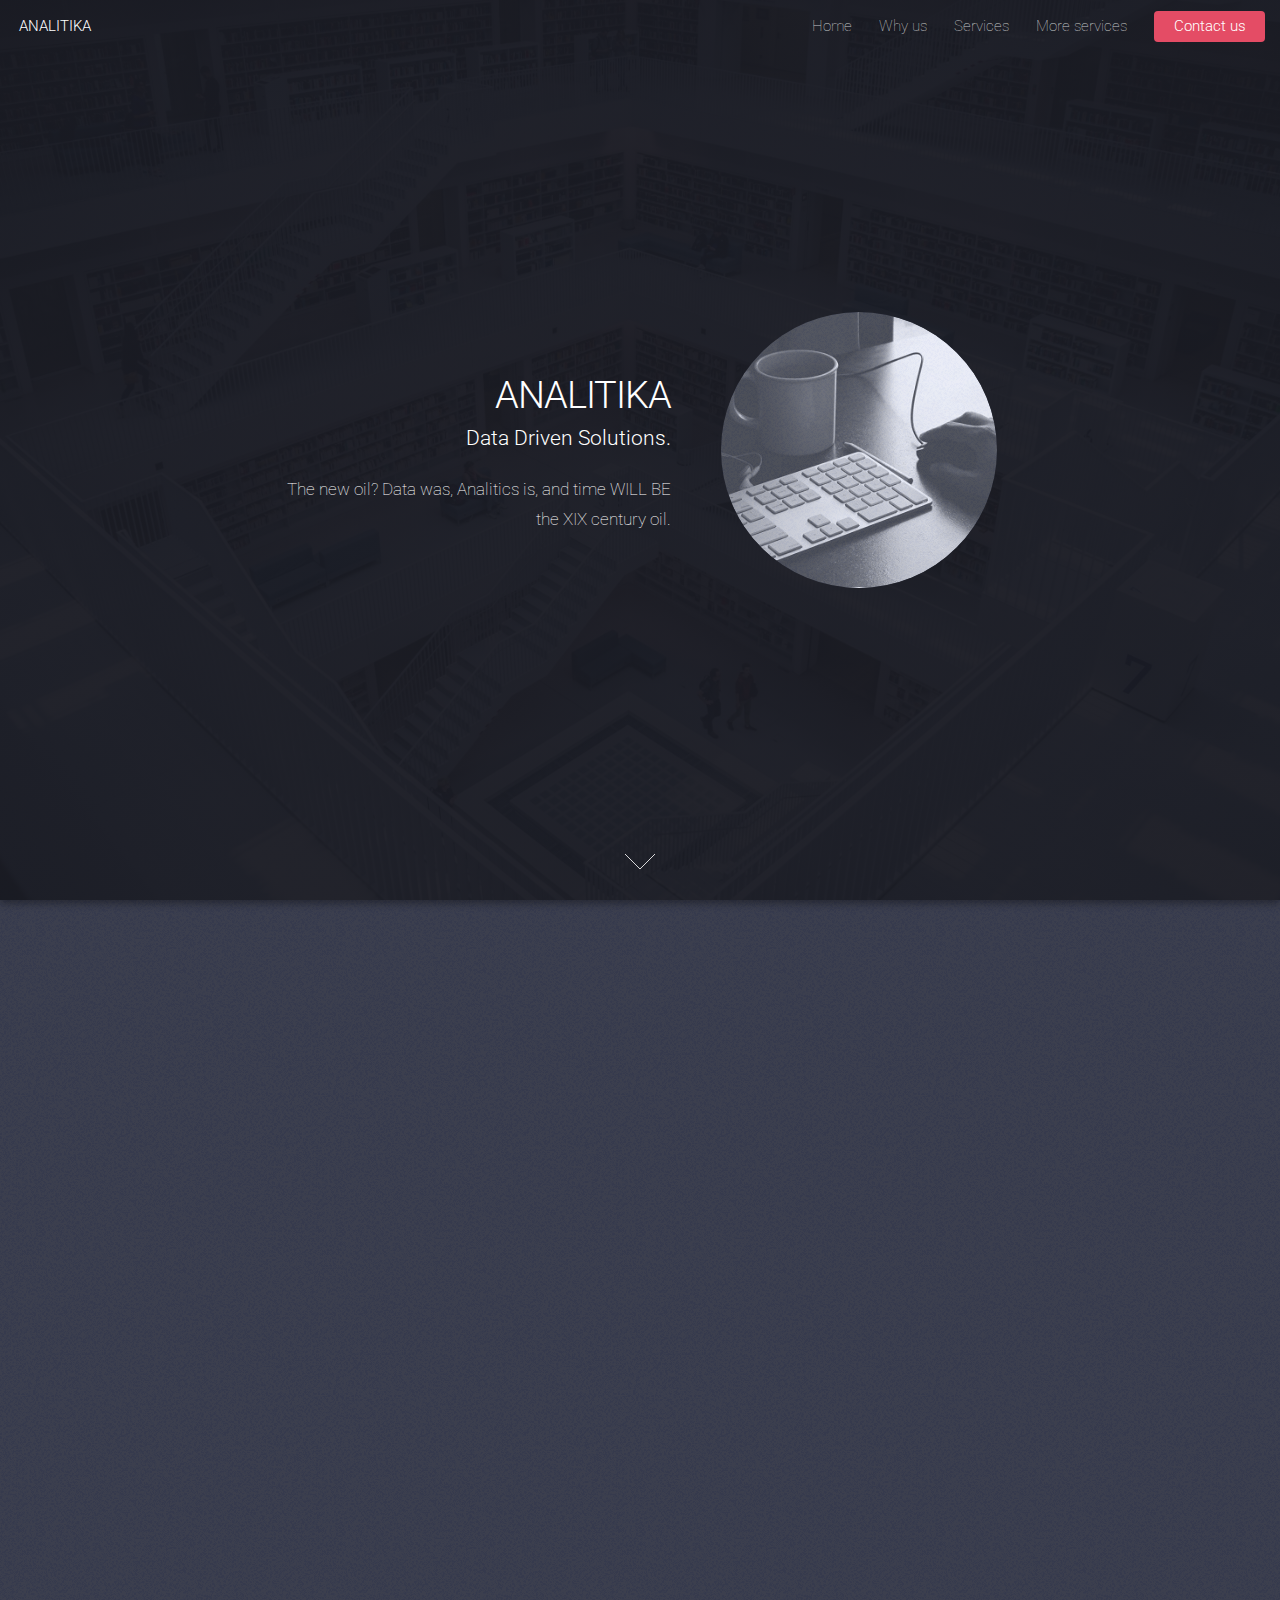
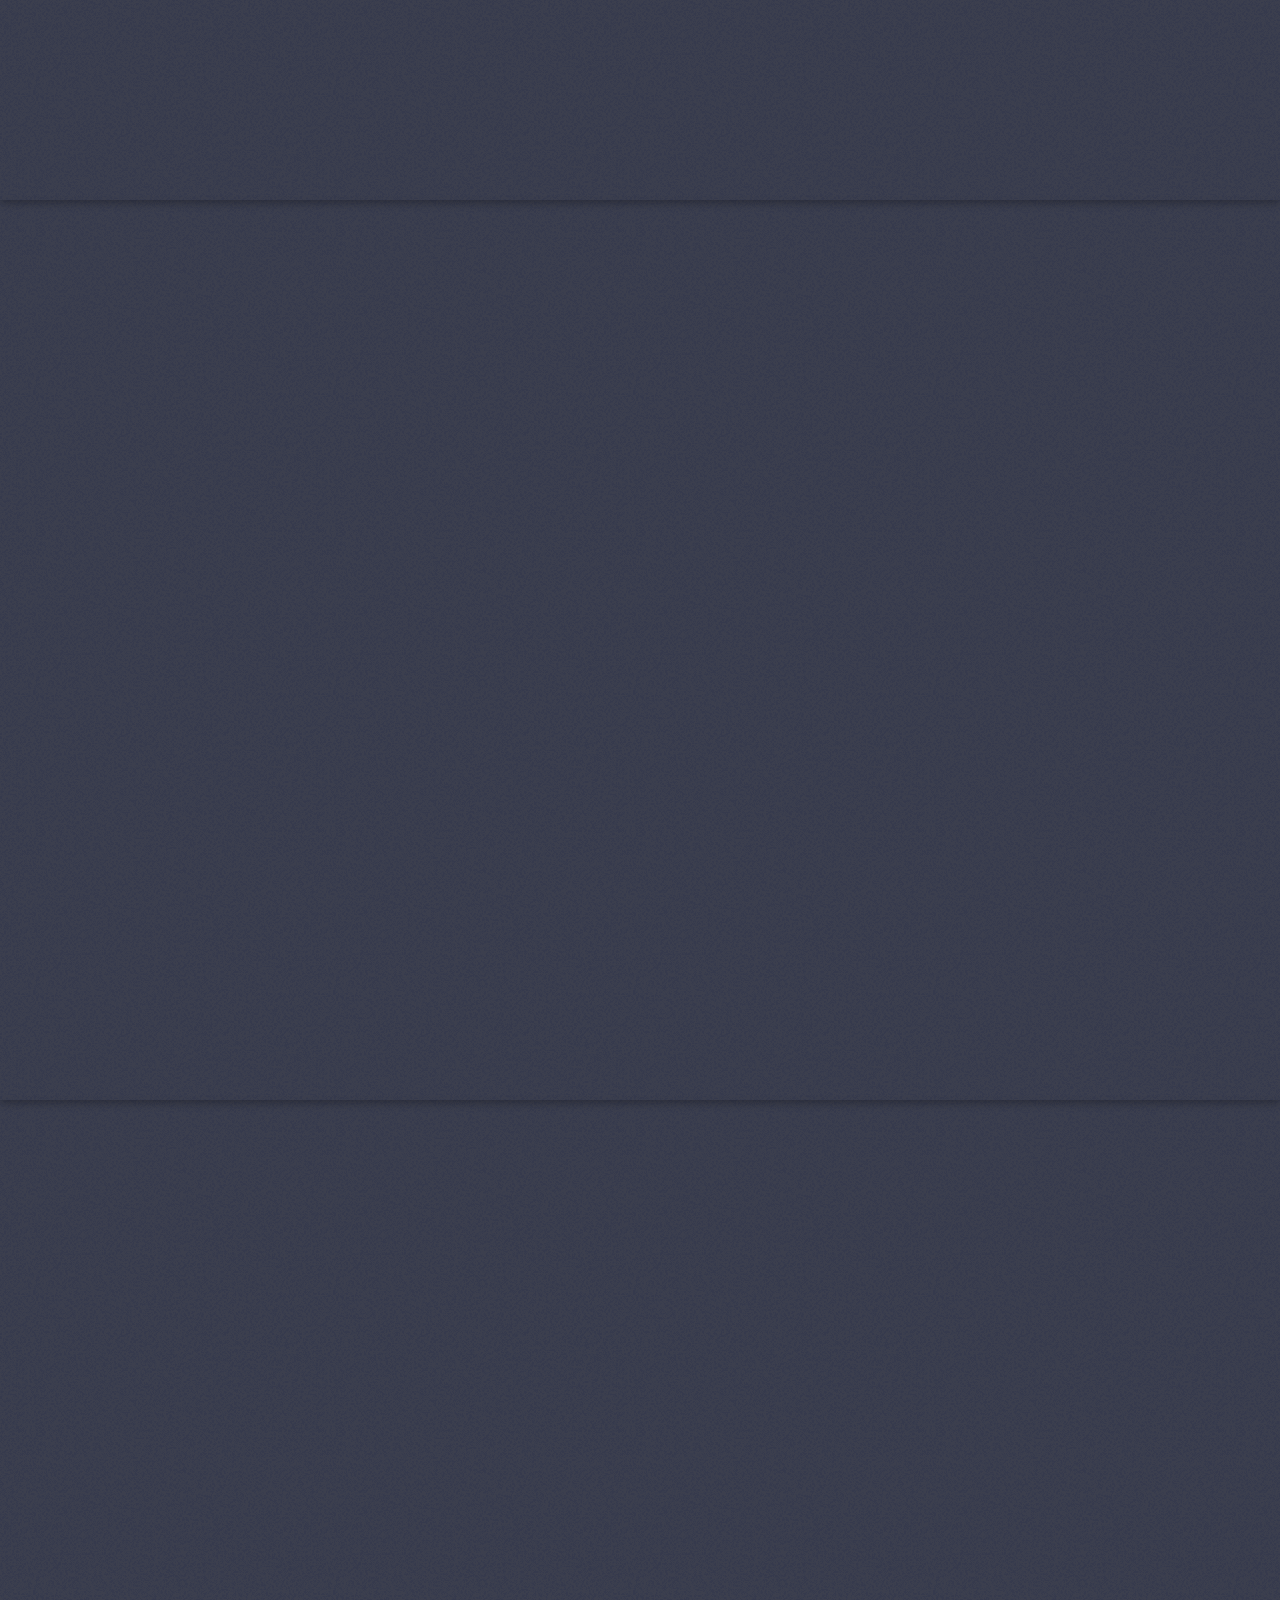
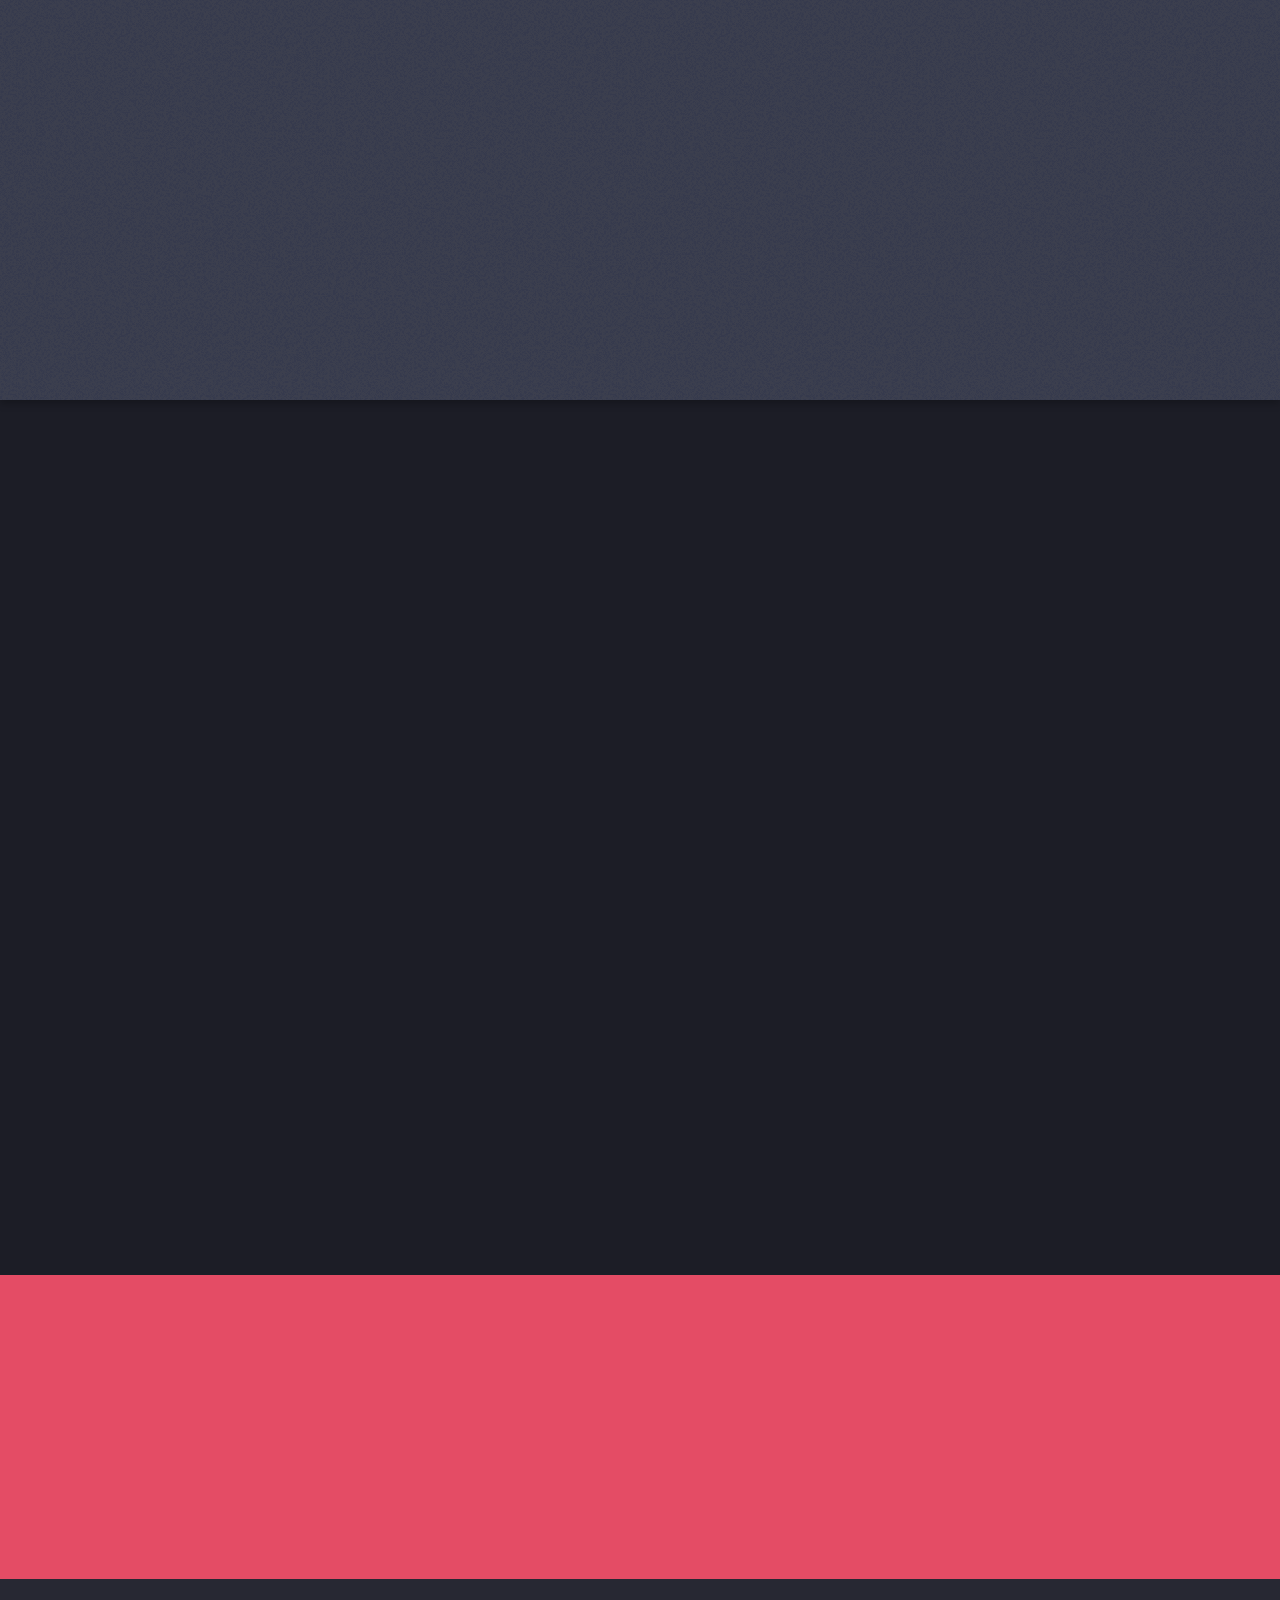
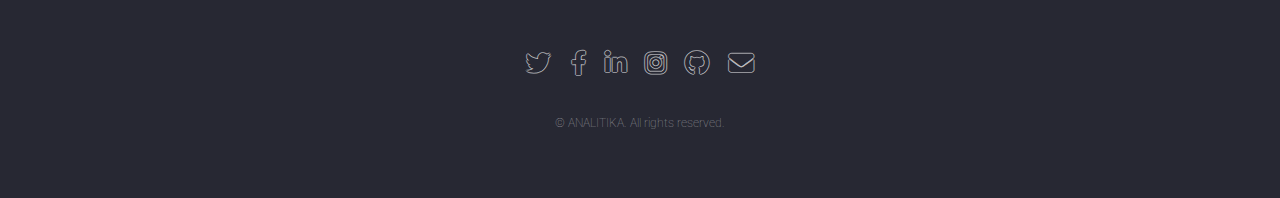
<file: index.html>
<!DOCTYPE HTML>
<!--
	Landed by HTML5 UP
	html5up.net | @ajlkn
	Free for personal and commercial use under the CCA 3.0 license (html5up.net/license)
-->
<html>
	<head>
		<title>ANALITIKA | Experts in technology and data science</title>
		<meta charset="utf-8" />
		<meta name="viewport" content="width=device-width, initial-scale=1, user-scalable=no" />
		<link rel="stylesheet" href="assets/css/main.css" />
		<noscript><link rel="stylesheet" href="assets/css/noscript.css" /></noscript>
	</head>
	<body class="is-preload landing">
		<div id="page-wrapper">

			<!-- Header -->
				<header id="header">
					<h1 id="logo"><a href="index.html">ANALITIKA</a></h1>
					<nav id="nav">
						<ul>
							<li><a href="index.html">Home</a></li>
							<li><a href="#datascience">Why us</a></li>
							<li><a href="#four">Services</a></li>
							<li>
								<a href="#">More services</a>
								<ul>
									<li><a href="web-desing.html">Web desing</a></li>
								<!--	<li><a href="right-sidebar.html">Right Sidebar</a></li>
									<li><a href="no-sidebar.html">No Sidebar</a></li>-->
								</ul>
							</li>
							<!--<li><a href="elements.html">Elements</a></li>-->
							<li><a href="https://wa.me/381652410074" class="button primary">Contact us</a></li>
						</ul>
					</nav>
				</header>

			<!-- Banner -->
				<section id="banner">
					<div class="content">
						<header>
							<h2>ANALITIKA</h2>
							<h3>Data Driven Solutions.</h3>
							<p>The new oil? Data was, Analitics is, and time WILL BE<br />
							the XIX century oil.</p>
						</header>
						<span class="image"><img src="images/pic01D.png" alt="" /></span>
					</div>
					<a href="#datascience" class="goto-next scrolly">Next</a>
				</section>

			<!-- One -->
				<section id="datascience" class="spotlight style1 bottom">
					<span class="image fit main"><img src="images/pic02A.jpg" alt="" /></span>
					<div class="content">
						<div class="container">
							<div class="row">
								<div class="col-4 col-12-medium">
									<header>
										<h2>“You can't manage what you don't measure.”</h2>
										<p>How data-driven solutions can help you to optimize your company performance.</p>
									</header>
								</div>
								<div class="col-4 col-12-medium">
									<p>Nowadays, all companies regardless of their business field,  want solutions that can be quantified in terms of how many customers it can acquire, how much time and money it can save, and so on. Without the quantitative data, no value can be attribute to any product, solution, or service in the software field.</p>
								</div>
								<div class="col-4 col-12-medium">
									<p>Today it is the age of data analytics and cloud-based computing solutions. All these technologies can gather, compile, integrate and visualize data on a grand scale to help companies run more efficiently. Data-oriented Software solutions can today capture business insights on the fly, take swift decisions, and deploy specific actions to attain quantifiable results.</p>
								</div>
							</div>
						</div>
					</div>
					<a href="#two" class="goto-next scrolly">Next</a>
				</section>

			<!-- Two -->
				<section id="two" class="spotlight style2 right">
					<span class="image fit main"><img src="images/pic03A.jpg" alt="" /></span>
					<div class="content">
						<header>
							<h2>CONCEPTUALIZATION OF YOUR PROJECTS</h2>
							<p>Reducing the complexity of Reality to its first principles. We want to reaffirm the identity and impact of your company.</p>
						</header>
						<p>We focus on defining the fundamental principles of the problem your company is dealing with. Then, we provide practical, insightful, and concrete data-oriented solutions, adjusted to the needs of your company.</p>
						<ul class="actions">
							<!--<li><a href="#" class="button">Learn More</a></li>-->
						</ul>
					</div>
					<a href="#three" class="goto-next scrolly">Next</a>
				</section>

			<!-- Three -->
				<section id="three" class="spotlight style3 left">
					<span class="image fit main bottom"><img src="images/pic04A.jpg" alt="" /></span>
					<div class="content">
						<header>
							<h2>ROBUST SOLUTIONS</h2>
							<p>Efficient execution, cutting-edge technology, durable and stable software solutions</p>
						</header>
						<p>We use top-notch technologies and tools, to ensure the software solution provided satisfy our clients, using our Data Analytics, Engineering, Architecture, & Artificial Intelligence capacities.</p>
						<ul class="actions">
							<li><a href="https://wa.me/381652410074" class="button">Contact us</a></li>
						</ul>
					</div>
					<a href="#four" class="goto-next scrolly">Next</a>
				</section>

			<!-- Four -->
				<section id="four" class="wrapper style1 special fade-up">
					<div class="container">
						<header class="major">
							<h2>OUR DISTINCTIVE SKILLS & EXPERTISE</h2>
							<p>We design, build, and deploy data solutions, analytics products and AI/ML ecosystems using a profesional team of data experts.</p>
						</header>
						<div class="box alt">
							<div class="row gtr-uniform">
								<section class="col-4 col-6-medium col-12-xsmall">
									<span class="icon solid alt major fa-chart-area"></span>
									<h3>DATA STRATEGY</h3>
									<p>RoadMaps, datalakes, management.</p>
								</section>
								<section class="col-4 col-6-medium col-12-xsmall">
									<span class="icon solid alt major fa-comment"></span>
									<h3>DATA ENGINEERING</h3>
									<p>Research, cleaning, integration, and migration of data.</p>
								</section>
								<section class="col-4 col-6-medium col-12-xsmall">
									<span class="icon solid alt major fa-flask"></span>
									<h3>DATA VISUALIZATION</h3>
									<p>Cube reports, interactive maps, and dashboards.</p>
								</section>
								<section class="col-4 col-6-medium col-12-xsmall">
									<span class="icon solid alt major fa-paper-plane"></span>
									<h3>DATA SCIENCE</h3>
									<p>Exploration, description, prediction, surveillance.</p>
								</section>
								<section class="col-4 col-6-medium col-12-xsmall">
									<span class="icon solid alt major fa-file"></span>
									<h3>BIG DATA</h3>
									<p>Data Architecture, bid data as a service, and assistance.</p>
								</section>
								<section class="col-4 col-6-medium col-12-xsmall">
									<span class="icon solid alt major fa-lock"></span>
									<h3>DATA PRODUCTS</h3>
									<p>Development of products based on data.</p>
								</section>
							</div>
						</div>
						<footer class="major">
							<ul class="actions special">
								<!--<li><a href="#" class="button">Learn More</a></li>-->
							</ul>
						</footer>
					</div>
				</section>

			<!-- Five -->
				<section id="five" class="wrapper style2 special fade">
					<div class="container">
						<header>
							<h2>GET IN CONTACT WITH US</h2>
							<p>The opportunity to upgrade and migrate your business toward unprecedented data methods is waiting for you.</p>
						</header>
						<form method="post" action="#" class="cta">
							<div class="row gtr-uniform gtr-50">
								<div class="col-12 col-12-xsmall"><a href="https://wa.me/381652410074" class="button primary">Contact us</a></div>
							</div>
						</form>
					</div>
				</section>

			<!-- Footer -->
				<footer id="footer">
					<ul class="icons">
						<li><a href="#" class="icon brands alt fa-twitter"><span class="label">Twitter</span></a></li>
						<li><a href="#" class="icon brands alt fa-facebook-f"><span class="label">Facebook</span></a></li>
						<li><a href="#" class="icon brands alt fa-linkedin-in"><span class="label">LinkedIn</span></a></li>
						<li><a href="#" class="icon brands alt fa-instagram"><span class="label">Instagram</span></a></li>
						<li><a href="#" class="icon brands alt fa-github"><span class="label">GitHub</span></a></li>
						<li><a href="#" class="icon solid alt fa-envelope"><span class="label">Email</span></a></li>
					</ul>
					<ul class="copyright">
						<li>&copy; ANALITIKA. All rights reserved.</li>
					</ul>
				</footer>

		</div>

		<!-- Scripts -->
			<script src="assets/js/jquery.min.js"></script>
			<script src="assets/js/jquery.scrolly.min.js"></script>
			<script src="assets/js/jquery.dropotron.min.js"></script>
			<script src="assets/js/jquery.scrollex.min.js"></script>
			<script src="assets/js/browser.min.js"></script>
			<script src="assets/js/breakpoints.min.js"></script>
			<script src="assets/js/util.js"></script>
			<script src="assets/js/main.js"></script>

	</body>
</html>
</file>
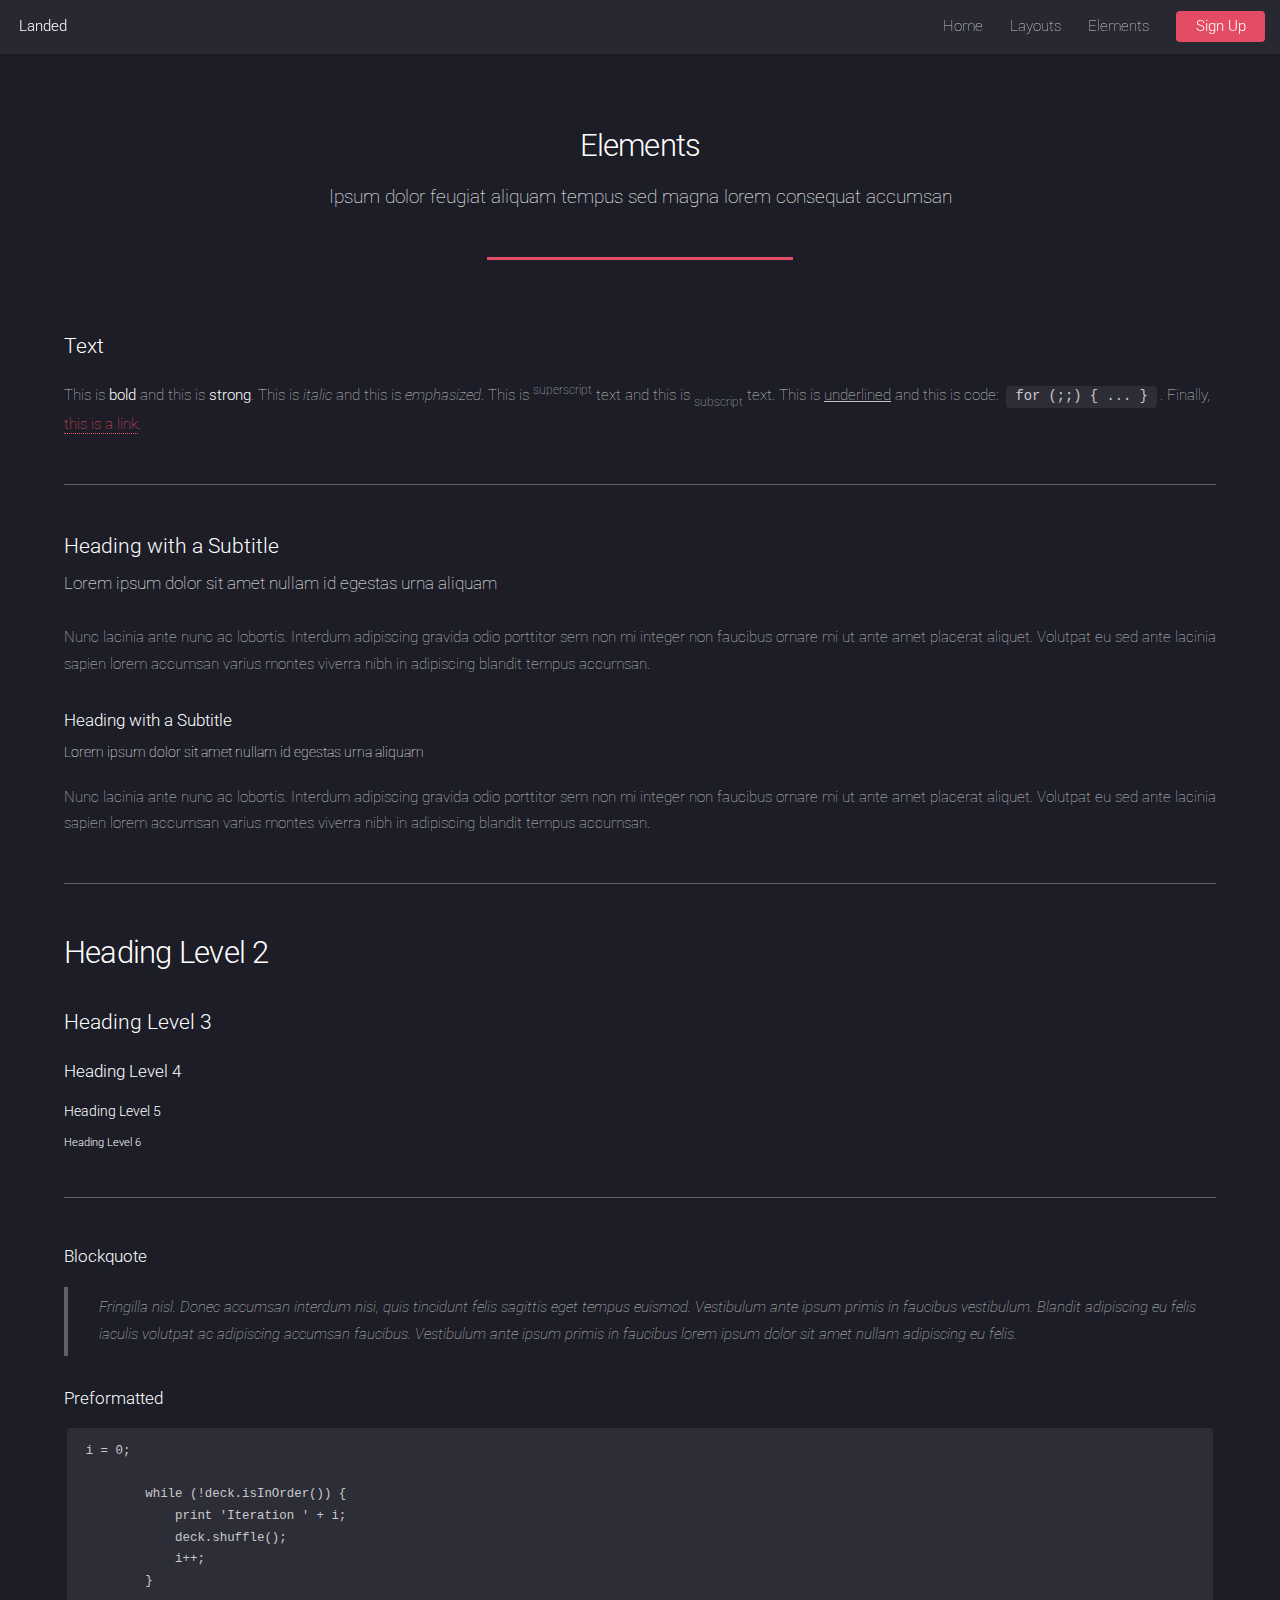
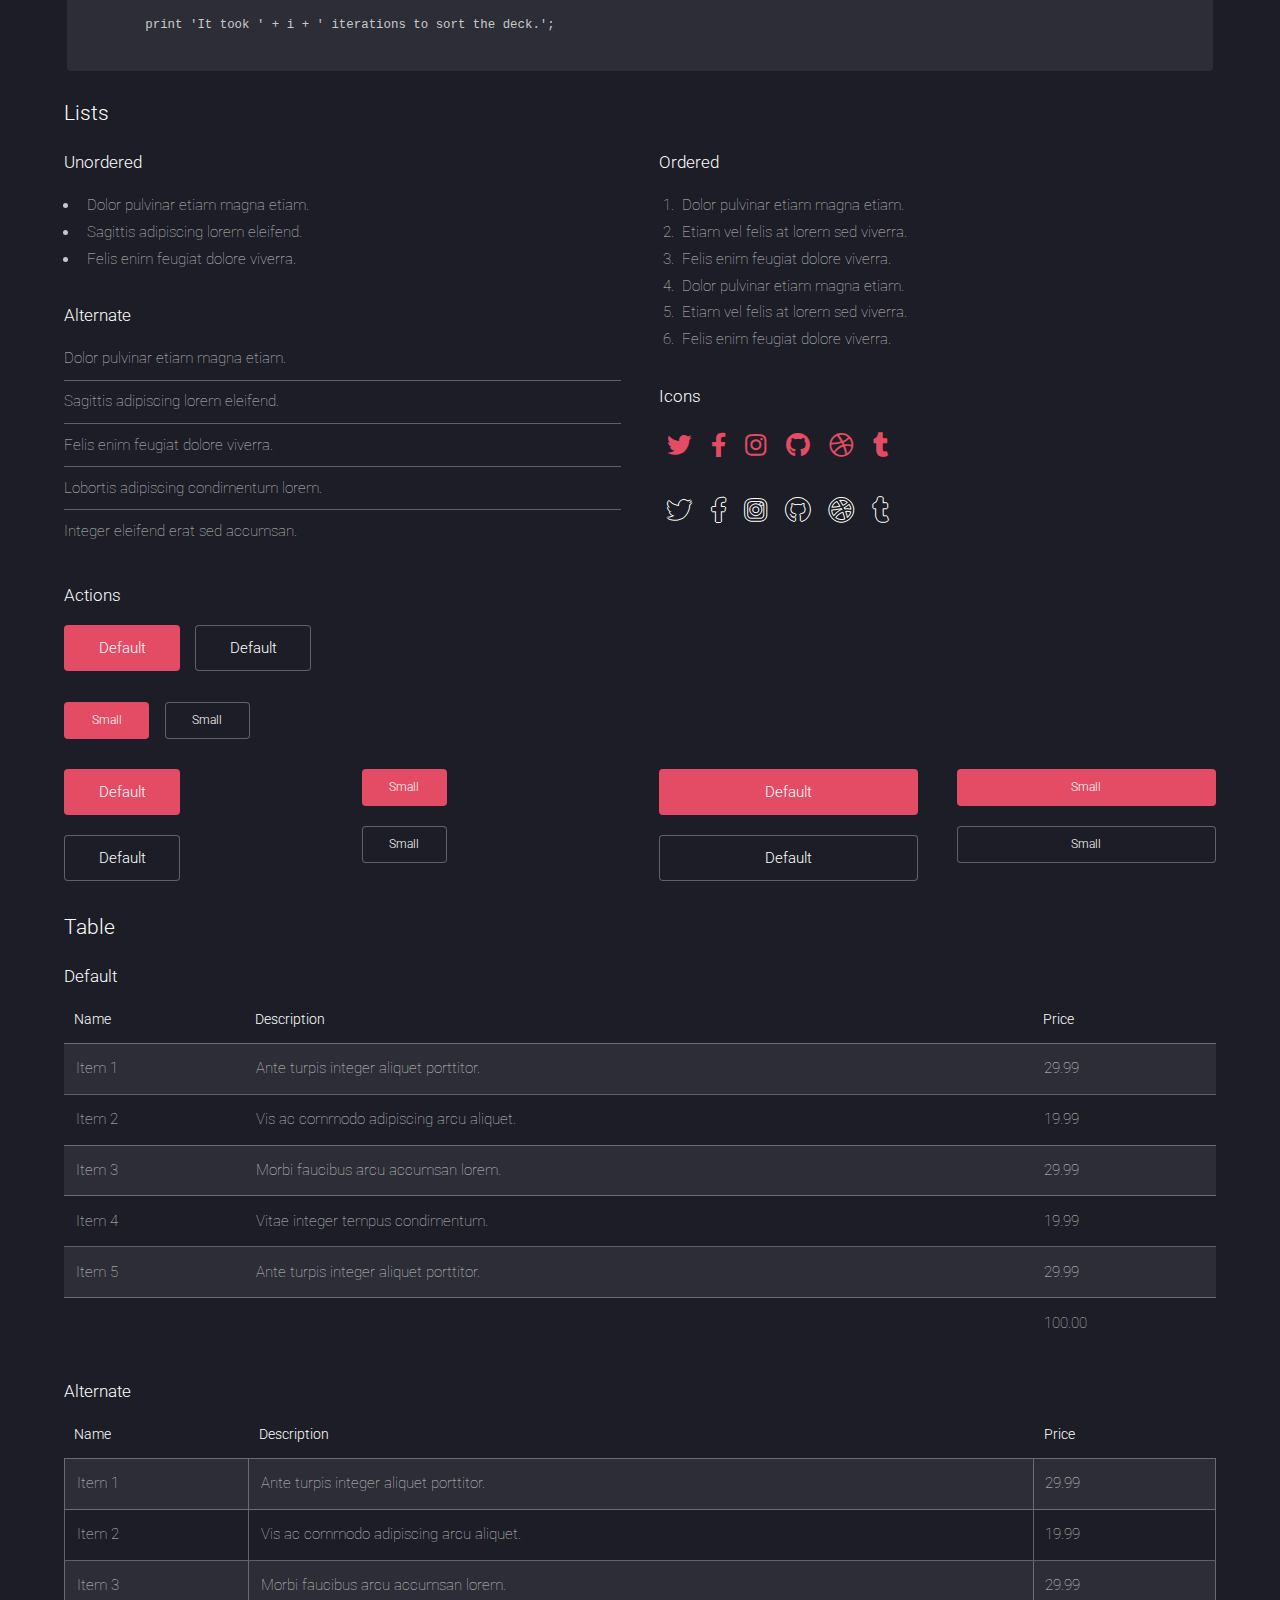
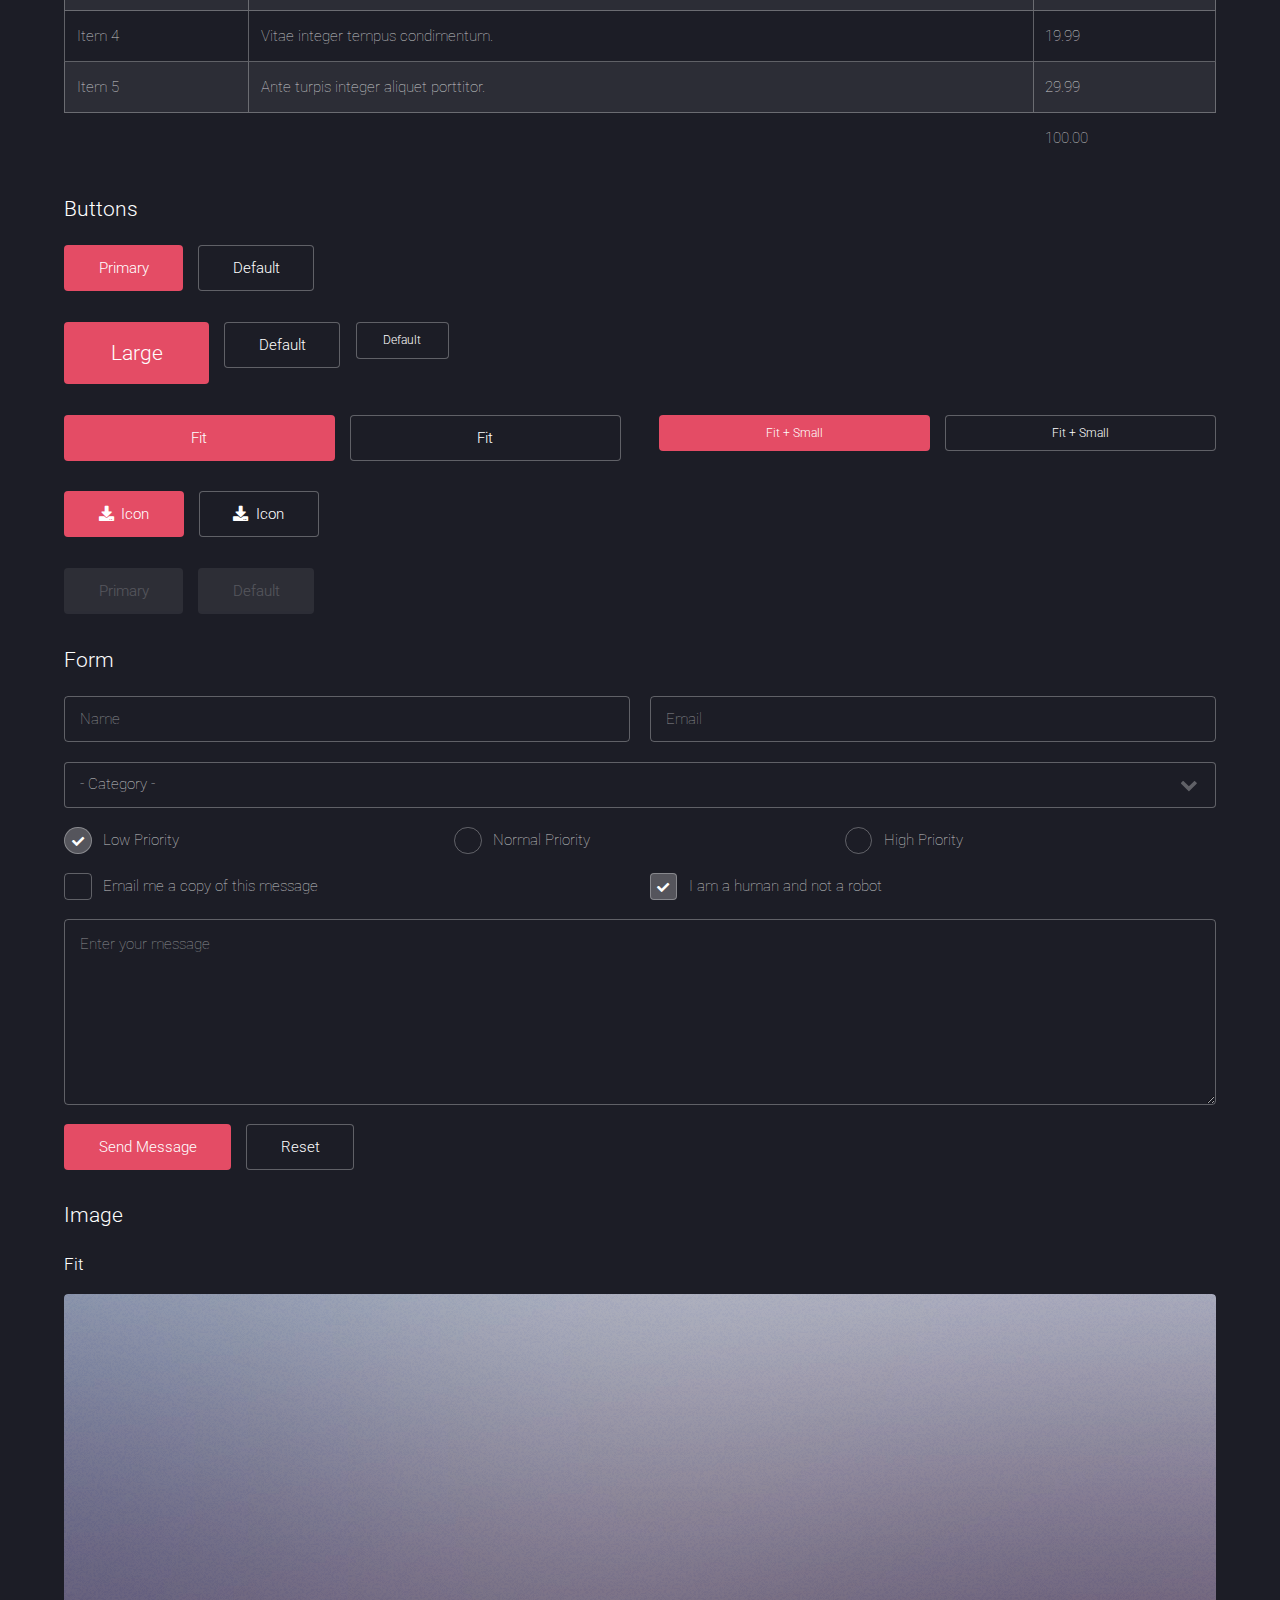
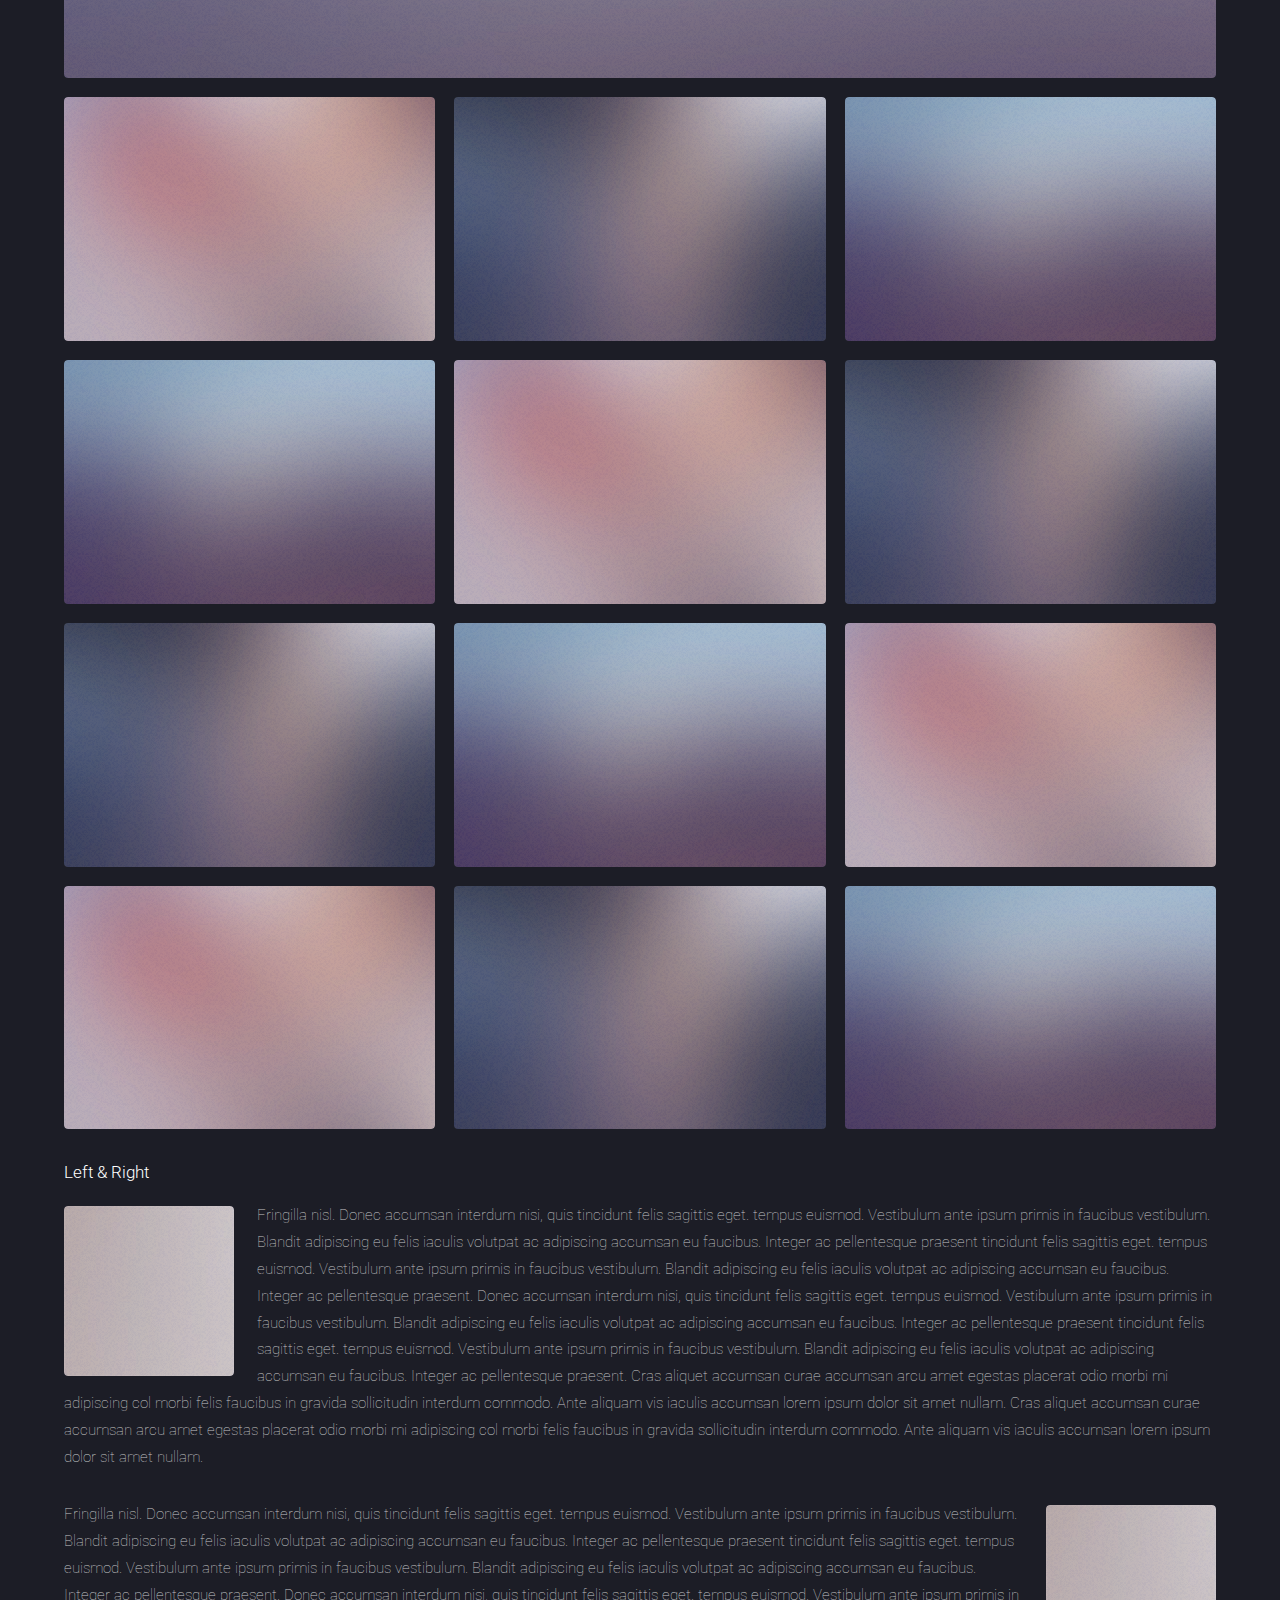
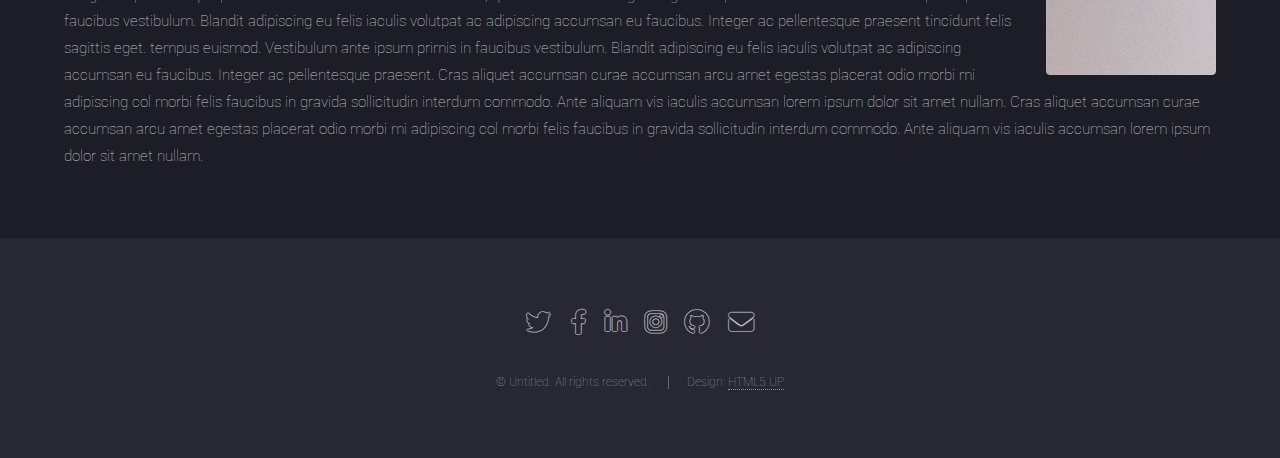
<file: elements.html>
<!DOCTYPE HTML>
<!--
	Landed by HTML5 UP
	html5up.net | @ajlkn
	Free for personal and commercial use under the CCA 3.0 license (html5up.net/license)
-->
<html>
	<head>
		<title>Elements - Landed by HTML5 UP</title>
		<meta charset="utf-8" />
		<meta name="viewport" content="width=device-width, initial-scale=1, user-scalable=no" />
		<link rel="stylesheet" href="assets/css/main.css" />
		<noscript><link rel="stylesheet" href="assets/css/noscript.css" /></noscript>
	</head>
	<body class="is-preload">
		<div id="page-wrapper">

			<!-- Header -->
				<header id="header">
					<h1 id="logo"><a href="index.html">Landed</a></h1>
					<nav id="nav">
						<ul>
							<li><a href="index.html">Home</a></li>
							<li>
								<a href="#">Layouts</a>
								<ul>
									<li><a href="left-sidebar.html">Left Sidebar</a></li>
									<li><a href="right-sidebar.html">Right Sidebar</a></li>
									<li><a href="no-sidebar.html">No Sidebar</a></li>
									<li>
										<a href="#">Submenu</a>
										<ul>
											<li><a href="#">Option 1</a></li>
											<li><a href="#">Option 2</a></li>
											<li><a href="#">Option 3</a></li>
											<li><a href="#">Option 4</a></li>
										</ul>
									</li>
								</ul>
							</li>
							<li><a href="elements.html">Elements</a></li>
							<li><a href="#" class="button primary">Sign Up</a></li>
						</ul>
					</nav>
				</header>

			<!-- Main -->
				<div id="main" class="wrapper style1">
					<div class="container">
						<header class="major">
							<h2>Elements</h2>
							<p>Ipsum dolor feugiat aliquam tempus sed magna lorem consequat accumsan</p>
						</header>

						<!-- Text -->
							<section>
								<h3>Text</h3>
								<p>This is <b>bold</b> and this is <strong>strong</strong>. This is <i>italic</i> and this is <em>emphasized</em>.
								This is <sup>superscript</sup> text and this is <sub>subscript</sub> text.
								This is <u>underlined</u> and this is code: <code>for (;;) { ... }</code>. Finally, <a href="#">this is a link</a>.</p>

								<hr />

								<header>
									<h3>Heading with a Subtitle</h3>
									<p>Lorem ipsum dolor sit amet nullam id egestas urna aliquam</p>
								</header>
								<p>Nunc lacinia ante nunc ac lobortis. Interdum adipiscing gravida odio porttitor sem non mi integer non faucibus ornare mi ut ante amet placerat aliquet. Volutpat eu sed ante lacinia sapien lorem accumsan varius montes viverra nibh in adipiscing blandit tempus accumsan.</p>
								<header>
									<h4>Heading with a Subtitle</h4>
									<p>Lorem ipsum dolor sit amet nullam id egestas urna aliquam</p>
								</header>
								<p>Nunc lacinia ante nunc ac lobortis. Interdum adipiscing gravida odio porttitor sem non mi integer non faucibus ornare mi ut ante amet placerat aliquet. Volutpat eu sed ante lacinia sapien lorem accumsan varius montes viverra nibh in adipiscing blandit tempus accumsan.</p>

								<hr />

								<h2>Heading Level 2</h2>
								<h3>Heading Level 3</h3>
								<h4>Heading Level 4</h4>
								<h5>Heading Level 5</h5>
								<h6>Heading Level 6</h6>

								<hr />

								<h4>Blockquote</h4>
								<blockquote>Fringilla nisl. Donec accumsan interdum nisi, quis tincidunt felis sagittis eget tempus euismod. Vestibulum ante ipsum primis in faucibus vestibulum. Blandit adipiscing eu felis iaculis volutpat ac adipiscing accumsan faucibus. Vestibulum ante ipsum primis in faucibus lorem ipsum dolor sit amet nullam adipiscing eu felis.</blockquote>

								<h4>Preformatted</h4>
								<pre><code>i = 0;

	while (!deck.isInOrder()) {
	    print 'Iteration ' + i;
	    deck.shuffle();
	    i++;
	}

	print 'It took ' + i + ' iterations to sort the deck.';
	</code></pre>
							</section>

						<!-- Lists -->
							<section>
								<h3>Lists</h3>
								<div class="row">
									<div class="col-6 col-12-xsmall">

										<h4>Unordered</h4>
										<ul>
											<li>Dolor pulvinar etiam magna etiam.</li>
											<li>Sagittis adipiscing lorem eleifend.</li>
											<li>Felis enim feugiat dolore viverra.</li>
										</ul>

										<h4>Alternate</h4>
										<ul class="alt">
											<li>Dolor pulvinar etiam magna etiam.</li>
											<li>Sagittis adipiscing lorem eleifend.</li>
											<li>Felis enim feugiat dolore viverra.</li>
											<li>Lobortis adipiscing condimentum lorem.</li>
											<li>Integer eleifend erat sed accumsan.</li>
										</ul>

									</div>
									<div class="col-6 col-12-xsmall">

										<h4>Ordered</h4>
										<ol>
											<li>Dolor pulvinar etiam magna etiam.</li>
											<li>Etiam vel felis at lorem sed viverra.</li>
											<li>Felis enim feugiat dolore viverra.</li>
											<li>Dolor pulvinar etiam magna etiam.</li>
											<li>Etiam vel felis at lorem sed viverra.</li>
											<li>Felis enim feugiat dolore viverra.</li>
										</ol>

										<h4>Icons</h4>
										<ul class="icons">
											<li><a href="#" class="icon brands fa-twitter"><span class="label">Twitter</span></a></li>
											<li><a href="#" class="icon brands fa-facebook-f"><span class="label">Facebook</span></a></li>
											<li><a href="#" class="icon brands fa-instagram"><span class="label">Instagram</span></a></li>
											<li><a href="#" class="icon brands fa-github"><span class="label">Github</span></a></li>
											<li><a href="#" class="icon brands fa-dribbble"><span class="label">Dribbble</span></a></li>
											<li><a href="#" class="icon brands fa-tumblr"><span class="label">Tumblr</span></a></li>
										</ul>
										<ul class="icons">
											<li><a href="#" class="icon brands alt fa-twitter"><span class="label">Twitter</span></a></li>
											<li><a href="#" class="icon brands alt fa-facebook-f"><span class="label">Facebook</span></a></li>
											<li><a href="#" class="icon brands alt fa-instagram"><span class="label">Instagram</span></a></li>
											<li><a href="#" class="icon brands alt fa-github"><span class="label">Github</span></a></li>
											<li><a href="#" class="icon brands alt fa-dribbble"><span class="label">Dribbble</span></a></li>
											<li><a href="#" class="icon brands alt fa-tumblr"><span class="label">Tumblr</span></a></li>
										</ul>

									</div>
								</div>

								<h4>Actions</h4>
								<ul class="actions">
									<li><a href="#" class="button primary">Default</a></li>
									<li><a href="#" class="button">Default</a></li>
								</ul>
								<ul class="actions small">
									<li><a href="#" class="button primary small">Small</a></li>
									<li><a href="#" class="button small">Small</a></li>
								</ul>
								<div class="row">
									<div class="col-3 col-6-medium col-12-xsmall">
										<ul class="actions stacked">
											<li><a href="#" class="button primary">Default</a></li>
											<li><a href="#" class="button">Default</a></li>
										</ul>
									</div>
									<div class="col-3 col-6-medium col-12-xsmall">
										<ul class="actions stacked">
											<li><a href="#" class="button primary small">Small</a></li>
											<li><a href="#" class="button small">Small</a></li>
										</ul>
									</div>
									<div class="col-3 col-6-medium col-12-xsmall">
										<ul class="actions stacked">
											<li><a href="#" class="button primary fit">Default</a></li>
											<li><a href="#" class="button fit">Default</a></li>
										</ul>
									</div>
									<div class="col-3 col-6-medium col-12-xsmall">
										<ul class="actions stacked">
											<li><a href="#" class="button primary small fit">Small</a></li>
											<li><a href="#" class="button small fit">Small</a></li>
										</ul>
									</div>
								</div>
							</section>

						<!-- Table -->
							<section>
								<h3>Table</h3>
								<h4>Default</h4>
								<div class="table-wrapper">
									<table>
										<thead>
											<tr>
												<th>Name</th>
												<th>Description</th>
												<th>Price</th>
											</tr>
										</thead>
										<tbody>
											<tr>
												<td>Item 1</td>
												<td>Ante turpis integer aliquet porttitor.</td>
												<td>29.99</td>
											</tr>
											<tr>
												<td>Item 2</td>
												<td>Vis ac commodo adipiscing arcu aliquet.</td>
												<td>19.99</td>
											</tr>
											<tr>
												<td>Item 3</td>
												<td> Morbi faucibus arcu accumsan lorem.</td>
												<td>29.99</td>
											</tr>
											<tr>
												<td>Item 4</td>
												<td>Vitae integer tempus condimentum.</td>
												<td>19.99</td>
											</tr>
											<tr>
												<td>Item 5</td>
												<td>Ante turpis integer aliquet porttitor.</td>
												<td>29.99</td>
											</tr>
										</tbody>
										<tfoot>
											<tr>
												<td colspan="2"></td>
												<td>100.00</td>
											</tr>
										</tfoot>
									</table>
								</div>
								<h4>Alternate</h4>
								<div class="table-wrapper">
									<table class="alt">
										<thead>
											<tr>
												<th>Name</th>
												<th>Description</th>
												<th>Price</th>
											</tr>
										</thead>
										<tbody>
											<tr>
												<td>Item 1</td>
												<td>Ante turpis integer aliquet porttitor.</td>
												<td>29.99</td>
											</tr>
											<tr>
												<td>Item 2</td>
												<td>Vis ac commodo adipiscing arcu aliquet.</td>
												<td>19.99</td>
											</tr>
											<tr>
												<td>Item 3</td>
												<td> Morbi faucibus arcu accumsan lorem.</td>
												<td>29.99</td>
											</tr>
											<tr>
												<td>Item 4</td>
												<td>Vitae integer tempus condimentum.</td>
												<td>19.99</td>
											</tr>
											<tr>
												<td>Item 5</td>
												<td>Ante turpis integer aliquet porttitor.</td>
												<td>29.99</td>
											</tr>
										</tbody>
										<tfoot>
											<tr>
												<td colspan="2"></td>
												<td>100.00</td>
											</tr>
										</tfoot>
									</table>
								</div>
							</section>

						<!-- Buttons -->
							<section>
								<h3>Buttons</h3>
								<ul class="actions">
									<li><a href="#" class="button primary">Primary</a></li>
									<li><a href="#" class="button">Default</a></li>
								</ul>
								<ul class="actions">
									<li><a href="#" class="button primary large">Large</a></li>
									<li><a href="#" class="button">Default</a></li>
									<li><a href="#" class="button small">Default</a></li>
								</ul>
								<div class="row">
									<div class="col-6 col-12-xsmall">
										<ul class="actions fit">
											<li><a href="#" class="button primary fit">Fit</a></li>
											<li><a href="#" class="button fit">Fit</a></li>
										</ul>
									</div>
									<div class="col-6 col-12-xsmall">
										<ul class="actions fit small">
											<li><a href="#" class="button primary fit small">Fit + Small</a></li>
											<li><a href="#" class="button fit small">Fit + Small</a></li>
										</ul>
									</div>
								</div>
								<ul class="actions">
									<li><a href="#" class="button primary icon solid fa-download">Icon</a></li>
									<li><a href="#" class="button icon solid fa-download">Icon</a></li>
								</ul>
								<ul class="actions">
									<li><span class="button primary disabled">Primary</span></li>
									<li><span class="button disabled">Default</span></li>
								</ul>
							</section>

						<!-- Form -->
							<section>
								<h3>Form</h3>
								<form method="post" action="#">
									<div class="row gtr-uniform gtr-50">
										<div class="col-6 col-12-xsmall">
											<input type="text" name="name" id="name" value="" placeholder="Name" />
										</div>
										<div class="col-6 col-12-xsmall">
											<input type="email" name="email" id="email" value="" placeholder="Email" />
										</div>
										<div class="col-12">
											<select name="category" id="category">
												<option value="">- Category -</option>
												<option value="1">Manufacturing</option>
												<option value="1">Shipping</option>
												<option value="1">Administration</option>
												<option value="1">Human Resources</option>
											</select>
										</div>
										<div class="col-4 col-12-medium">
											<input type="radio" id="priority-low" name="priority" checked>
											<label for="priority-low">Low Priority</label>
										</div>
										<div class="col-4 col-12-medium">
											<input type="radio" id="priority-normal" name="priority">
											<label for="priority-normal">Normal Priority</label>
										</div>
										<div class="col-4 col-12-medium">
											<input type="radio" id="priority-high" name="priority">
											<label for="priority-high">High Priority</label>
										</div>
										<div class="col-6 col-12-medium">
											<input type="checkbox" id="copy" name="copy">
											<label for="copy">Email me a copy of this message</label>
										</div>
										<div class="col-6 col-12-medium">
											<input type="checkbox" id="human" name="human" checked>
											<label for="human">I am a human and not a robot</label>
										</div>
										<div class="col-12">
											<textarea name="message" id="message" placeholder="Enter your message" rows="6"></textarea>
										</div>
										<div class="col-12">
											<ul class="actions">
												<li><input type="submit" value="Send Message" class="primary" /></li>
												<li><input type="reset" value="Reset" /></li>
											</ul>
										</div>
									</div>
								</form>
							</section>

						<!-- Image -->
							<section>
								<h3>Image</h3>
								<h4>Fit</h4>
								<div class="box alt">
									<div class="row gtr-50 gtr-uniform">
										<div class="col-12"><span class="image fit"><img src="images/pic07.jpg" alt="" /></span></div>
										<div class="col-4 col-6-xsmall"><span class="image fit"><img src="images/pic02.jpg" alt="" /></span></div>
										<div class="col-4 col-6-xsmall"><span class="image fit"><img src="images/pic03.jpg" alt="" /></span></div>
										<div class="col-4 col-6-xsmall"><span class="image fit"><img src="images/pic04.jpg" alt="" /></span></div>
										<div class="col-4 col-6-xsmall"><span class="image fit"><img src="images/pic04.jpg" alt="" /></span></div>
										<div class="col-4 col-6-xsmall"><span class="image fit"><img src="images/pic02.jpg" alt="" /></span></div>
										<div class="col-4 col-6-xsmall"><span class="image fit"><img src="images/pic03.jpg" alt="" /></span></div>
										<div class="col-4 col-6-xsmall"><span class="image fit"><img src="images/pic03.jpg" alt="" /></span></div>
										<div class="col-4 col-6-xsmall"><span class="image fit"><img src="images/pic04.jpg" alt="" /></span></div>
										<div class="col-4 col-6-xsmall"><span class="image fit"><img src="images/pic02.jpg" alt="" /></span></div>
										<div class="col-4 col-6-xsmall"><span class="image fit"><img src="images/pic02.jpg" alt="" /></span></div>
										<div class="col-4 col-6-xsmall"><span class="image fit"><img src="images/pic03.jpg" alt="" /></span></div>
										<div class="col-4 col-6-xsmall"><span class="image fit"><img src="images/pic04.jpg" alt="" /></span></div>
									</div>
								</div>

								<h4>Left &amp; Right</h4>
								<p><span class="image left"><img src="images/pic08.jpg" alt="" /></span>Fringilla nisl. Donec accumsan interdum nisi, quis tincidunt felis sagittis eget. tempus euismod. Vestibulum ante ipsum primis in faucibus vestibulum. Blandit adipiscing eu felis iaculis volutpat ac adipiscing accumsan eu faucibus. Integer ac pellentesque praesent tincidunt felis sagittis eget. tempus euismod. Vestibulum ante ipsum primis in faucibus vestibulum. Blandit adipiscing eu felis iaculis volutpat ac adipiscing accumsan eu faucibus. Integer ac pellentesque praesent. Donec accumsan interdum nisi, quis tincidunt felis sagittis eget. tempus euismod. Vestibulum ante ipsum primis in faucibus vestibulum. Blandit adipiscing eu felis iaculis volutpat ac adipiscing accumsan eu faucibus. Integer ac pellentesque praesent tincidunt felis sagittis eget. tempus euismod. Vestibulum ante ipsum primis in faucibus vestibulum. Blandit adipiscing eu felis iaculis volutpat ac adipiscing accumsan eu faucibus. Integer ac pellentesque praesent. Cras aliquet accumsan curae accumsan arcu amet egestas placerat odio morbi mi adipiscing col morbi felis faucibus in gravida sollicitudin interdum commodo. Ante aliquam vis iaculis accumsan lorem ipsum dolor sit amet nullam. Cras aliquet accumsan curae accumsan arcu amet egestas placerat odio morbi mi adipiscing col morbi felis faucibus in gravida sollicitudin interdum commodo. Ante aliquam vis iaculis accumsan lorem ipsum dolor sit amet nullam.</p>
								<p><span class="image right"><img src="images/pic08.jpg" alt="" /></span>Fringilla nisl. Donec accumsan interdum nisi, quis tincidunt felis sagittis eget. tempus euismod. Vestibulum ante ipsum primis in faucibus vestibulum. Blandit adipiscing eu felis iaculis volutpat ac adipiscing accumsan eu faucibus. Integer ac pellentesque praesent tincidunt felis sagittis eget. tempus euismod. Vestibulum ante ipsum primis in faucibus vestibulum. Blandit adipiscing eu felis iaculis volutpat ac adipiscing accumsan eu faucibus. Integer ac pellentesque praesent. Donec accumsan interdum nisi, quis tincidunt felis sagittis eget. tempus euismod. Vestibulum ante ipsum primis in faucibus vestibulum. Blandit adipiscing eu felis iaculis volutpat ac adipiscing accumsan eu faucibus. Integer ac pellentesque praesent tincidunt felis sagittis eget. tempus euismod. Vestibulum ante ipsum primis in faucibus vestibulum. Blandit adipiscing eu felis iaculis volutpat ac adipiscing accumsan eu faucibus. Integer ac pellentesque praesent. Cras aliquet accumsan curae accumsan arcu amet egestas placerat odio morbi mi adipiscing col morbi felis faucibus in gravida sollicitudin interdum commodo. Ante aliquam vis iaculis accumsan lorem ipsum dolor sit amet nullam. Cras aliquet accumsan curae accumsan arcu amet egestas placerat odio morbi mi adipiscing col morbi felis faucibus in gravida sollicitudin interdum commodo. Ante aliquam vis iaculis accumsan lorem ipsum dolor sit amet nullam.</p>
							</section>

					</div>
				</div>

			<!-- Footer -->
				<footer id="footer">
					<ul class="icons">
						<li><a href="#" class="icon brands alt fa-twitter"><span class="label">Twitter</span></a></li>
						<li><a href="#" class="icon brands alt fa-facebook-f"><span class="label">Facebook</span></a></li>
						<li><a href="#" class="icon brands alt fa-linkedin-in"><span class="label">LinkedIn</span></a></li>
						<li><a href="#" class="icon brands alt fa-instagram"><span class="label">Instagram</span></a></li>
						<li><a href="#" class="icon brands alt fa-github"><span class="label">GitHub</span></a></li>
						<li><a href="#" class="icon solid alt fa-envelope"><span class="label">Email</span></a></li>
					</ul>
					<ul class="copyright">
						<li>&copy; Untitled. All rights reserved.</li><li>Design: <a href="http://html5up.net">HTML5 UP</a></li>
					</ul>
				</footer>

		</div>

		<!-- Scripts -->
			<script src="assets/js/jquery.min.js"></script>
			<script src="assets/js/jquery.scrolly.min.js"></script>
			<script src="assets/js/jquery.dropotron.min.js"></script>
			<script src="assets/js/jquery.scrollex.min.js"></script>
			<script src="assets/js/browser.min.js"></script>
			<script src="assets/js/breakpoints.min.js"></script>
			<script src="assets/js/util.js"></script>
			<script src="assets/js/main.js"></script>

	</body>
</html>
</file>
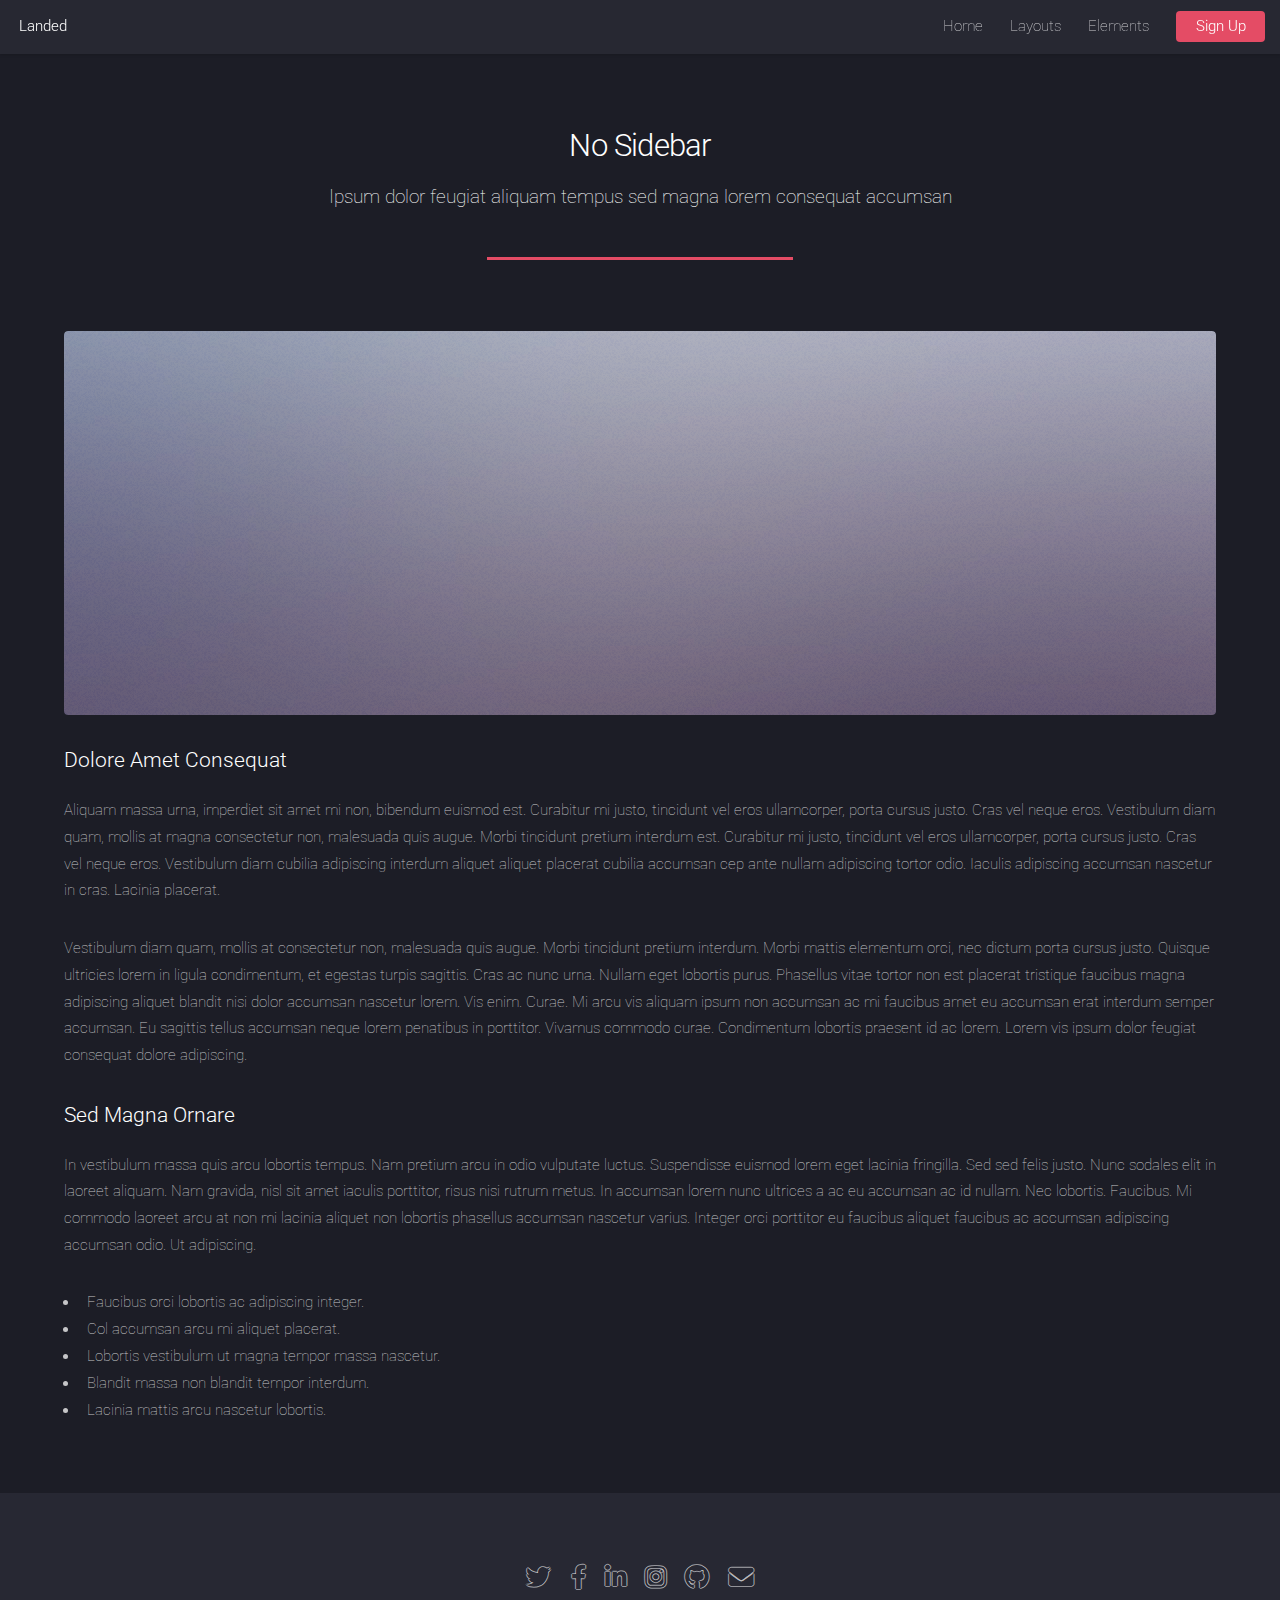
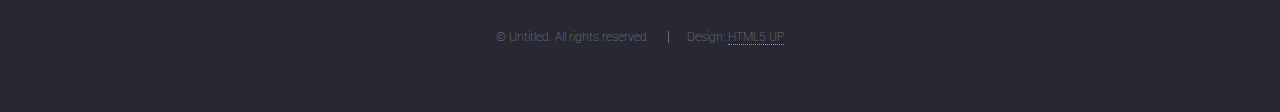
<file: no-sidebar.html>
<!DOCTYPE HTML>
<!--
	Landed by HTML5 UP
	html5up.net | @ajlkn
	Free for personal and commercial use under the CCA 3.0 license (html5up.net/license)
-->
<html>
	<head>
		<title>No Sidebar - Landed by HTML5 UP</title>
		<meta charset="utf-8" />
		<meta name="viewport" content="width=device-width, initial-scale=1, user-scalable=no" />
		<link rel="stylesheet" href="assets/css/main.css" />
		<noscript><link rel="stylesheet" href="assets/css/noscript.css" /></noscript>
	</head>
	<body class="is-preload">
		<div id="page-wrapper">

			<!-- Header -->
				<header id="header">
					<h1 id="logo"><a href="index.html">Landed</a></h1>
					<nav id="nav">
						<ul>
							<li><a href="index.html">Home</a></li>
							<li>
								<a href="#">Layouts</a>
								<ul>
									<li><a href="left-sidebar.html">Left Sidebar</a></li>
									<li><a href="right-sidebar.html">Right Sidebar</a></li>
									<li><a href="no-sidebar.html">No Sidebar</a></li>
									<li>
										<a href="#">Submenu</a>
										<ul>
											<li><a href="#">Option 1</a></li>
											<li><a href="#">Option 2</a></li>
											<li><a href="#">Option 3</a></li>
											<li><a href="#">Option 4</a></li>
										</ul>
									</li>
								</ul>
							</li>
							<li><a href="elements.html">Elements</a></li>
							<li><a href="#" class="button primary">Sign Up</a></li>
						</ul>
					</nav>
				</header>

			<!-- Main -->
				<div id="main" class="wrapper style1">
					<div class="container">
						<header class="major">
							<h2>No Sidebar</h2>
							<p>Ipsum dolor feugiat aliquam tempus sed magna lorem consequat accumsan</p>
						</header>

						<!-- Content -->
							<section id="content">
								<a href="#" class="image fit"><img src="images/pic07.jpg" alt="" /></a>
								<h3>Dolore Amet Consequat</h3>
								<p>Aliquam massa urna, imperdiet sit amet mi non, bibendum euismod est. Curabitur mi justo, tincidunt vel eros ullamcorper, porta cursus justo. Cras vel neque eros. Vestibulum diam quam, mollis at magna consectetur non, malesuada quis augue. Morbi tincidunt pretium interdum est. Curabitur mi justo, tincidunt vel eros ullamcorper, porta cursus justo. Cras vel neque eros. Vestibulum diam cubilia adipiscing interdum aliquet aliquet placerat cubilia accumsan cep ante nullam adipiscing tortor odio. Iaculis adipiscing accumsan nascetur in cras. Lacinia placerat.</p>
								<p>Vestibulum diam quam, mollis at consectetur non, malesuada quis augue. Morbi tincidunt pretium interdum. Morbi mattis elementum orci, nec dictum porta cursus justo. Quisque ultricies lorem in ligula condimentum, et egestas turpis sagittis. Cras ac nunc urna. Nullam eget lobortis purus. Phasellus vitae tortor non est placerat tristique faucibus magna adipiscing aliquet blandit nisi dolor accumsan nascetur lorem. Vis enim. Curae. Mi arcu vis aliquam ipsum non accumsan ac mi faucibus amet eu accumsan erat interdum semper accumsan. Eu sagittis tellus accumsan neque lorem penatibus in porttitor. Vivamus commodo curae. Condimentum lobortis praesent id ac lorem. Lorem vis ipsum dolor feugiat consequat dolore adipiscing.</p>
								<h3>Sed Magna Ornare</h3>
								<p>In vestibulum massa quis arcu lobortis tempus. Nam pretium arcu in odio vulputate luctus. Suspendisse euismod lorem eget lacinia fringilla. Sed sed felis justo. Nunc sodales elit in laoreet aliquam. Nam gravida, nisl sit amet iaculis porttitor, risus nisi rutrum metus. In accumsan lorem nunc ultrices a ac eu accumsan ac id nullam. Nec lobortis. Faucibus. Mi commodo laoreet arcu at non mi lacinia aliquet non lobortis phasellus accumsan nascetur varius. Integer orci porttitor eu faucibus aliquet faucibus ac accumsan adipiscing accumsan odio. Ut adipiscing.</p>
								<ul>
									<li>Faucibus orci lobortis ac adipiscing integer.</li>
									<li>Col accumsan arcu mi aliquet placerat.</li>
									<li>Lobortis vestibulum ut magna tempor massa nascetur.</li>
									<li>Blandit massa non blandit tempor interdum.</li>
									<li>Lacinia mattis arcu nascetur lobortis.</li>
								</ul>
							</section>

					</div>
				</div>

			<!-- Footer -->
				<footer id="footer">
					<ul class="icons">
						<li><a href="#" class="icon brands alt fa-twitter"><span class="label">Twitter</span></a></li>
						<li><a href="#" class="icon brands alt fa-facebook-f"><span class="label">Facebook</span></a></li>
						<li><a href="#" class="icon brands alt fa-linkedin-in"><span class="label">LinkedIn</span></a></li>
						<li><a href="#" class="icon brands alt fa-instagram"><span class="label">Instagram</span></a></li>
						<li><a href="#" class="icon brands alt fa-github"><span class="label">GitHub</span></a></li>
						<li><a href="#" class="icon solid alt fa-envelope"><span class="label">Email</span></a></li>
					</ul>
					<ul class="copyright">
						<li>&copy; Untitled. All rights reserved.</li><li>Design: <a href="http://html5up.net">HTML5 UP</a></li>
					</ul>
				</footer>

		</div>

		<!-- Scripts -->
			<script src="assets/js/jquery.min.js"></script>
			<script src="assets/js/jquery.scrolly.min.js"></script>
			<script src="assets/js/jquery.dropotron.min.js"></script>
			<script src="assets/js/jquery.scrollex.min.js"></script>
			<script src="assets/js/browser.min.js"></script>
			<script src="assets/js/breakpoints.min.js"></script>
			<script src="assets/js/util.js"></script>
			<script src="assets/js/main.js"></script>

	</body>
</html>
</file>
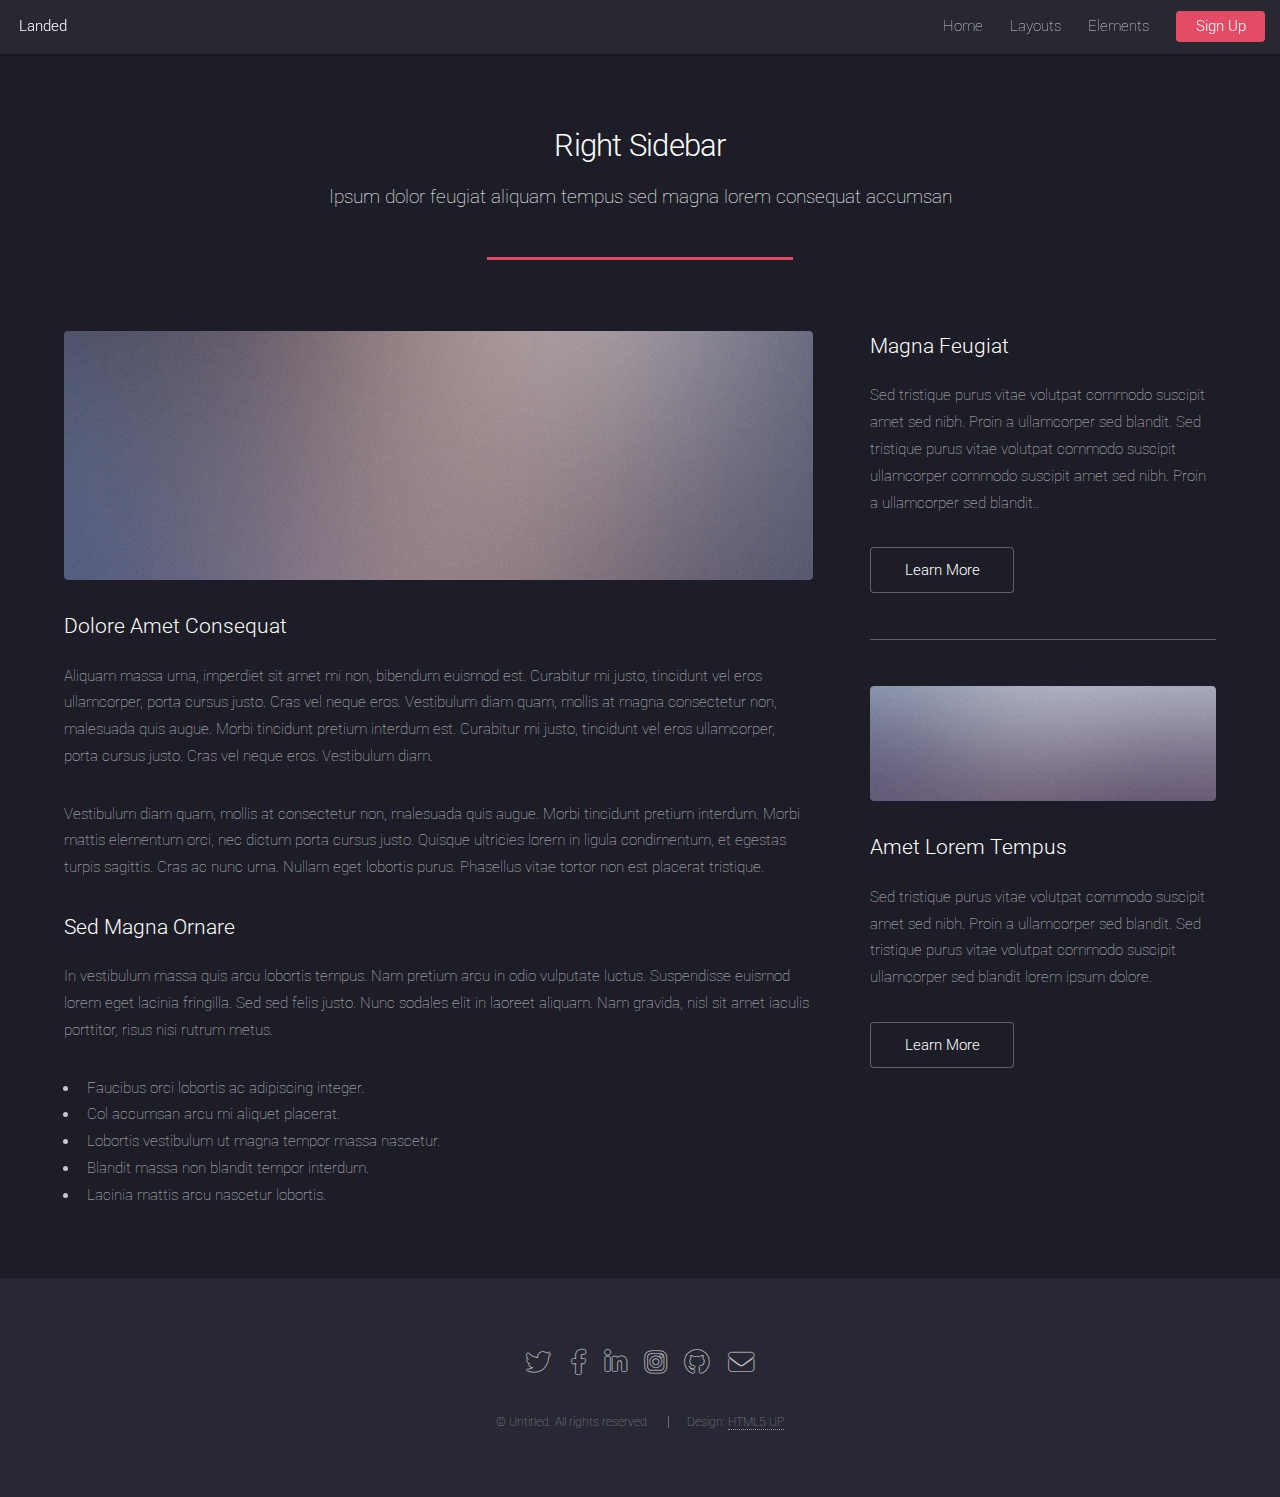
<file: right-sidebar.html>
<!DOCTYPE HTML>
<!--
	Landed by HTML5 UP
	html5up.net | @ajlkn
	Free for personal and commercial use under the CCA 3.0 license (html5up.net/license)
-->
<html>
	<head>
		<title>Right Sidebar - Landed by HTML5 UP</title>
		<meta charset="utf-8" />
		<meta name="viewport" content="width=device-width, initial-scale=1, user-scalable=no" />
		<link rel="stylesheet" href="assets/css/main.css" />
		<noscript><link rel="stylesheet" href="assets/css/noscript.css" /></noscript>
	</head>
	<body class="is-preload">
		<div id="page-wrapper">

			<!-- Header -->
				<header id="header">
					<h1 id="logo"><a href="index.html">Landed</a></h1>
					<nav id="nav">
						<ul>
							<li><a href="index.html">Home</a></li>
							<li>
								<a href="#">Layouts</a>
								<ul>
									<li><a href="left-sidebar.html">Left Sidebar</a></li>
									<li><a href="right-sidebar.html">Right Sidebar</a></li>
									<li><a href="no-sidebar.html">No Sidebar</a></li>
									<li>
										<a href="#">Submenu</a>
										<ul>
											<li><a href="#">Option 1</a></li>
											<li><a href="#">Option 2</a></li>
											<li><a href="#">Option 3</a></li>
											<li><a href="#">Option 4</a></li>
										</ul>
									</li>
								</ul>
							</li>
							<li><a href="elements.html">Elements</a></li>
							<li><a href="#" class="button primary">Sign Up</a></li>
						</ul>
					</nav>
				</header>

			<!-- Main -->
				<div id="main" class="wrapper style1">
					<div class="container">
						<header class="major">
							<h2>Right Sidebar</h2>
							<p>Ipsum dolor feugiat aliquam tempus sed magna lorem consequat accumsan</p>
						</header>
						<div class="row gtr-150">
							<div class="col-8 col-12-medium">

								<!-- Content -->
									<section id="content">
										<a href="#" class="image fit"><img src="images/pic06.jpg" alt="" /></a>
										<h3>Dolore Amet Consequat</h3>
										<p>Aliquam massa urna, imperdiet sit amet mi non, bibendum euismod est. Curabitur mi justo, tincidunt vel eros ullamcorper, porta cursus justo. Cras vel neque eros. Vestibulum diam quam, mollis at magna consectetur non, malesuada quis augue. Morbi tincidunt pretium interdum est. Curabitur mi justo, tincidunt vel eros ullamcorper, porta cursus justo. Cras vel neque eros. Vestibulum diam.</p>
										<p>Vestibulum diam quam, mollis at consectetur non, malesuada quis augue. Morbi tincidunt pretium interdum. Morbi mattis elementum orci, nec dictum porta cursus justo. Quisque ultricies lorem in ligula condimentum, et egestas turpis sagittis. Cras ac nunc urna. Nullam eget lobortis purus. Phasellus vitae tortor non est placerat tristique.</p>
										<h3>Sed Magna Ornare</h3>
										<p>In vestibulum massa quis arcu lobortis tempus. Nam pretium arcu in odio vulputate luctus. Suspendisse euismod lorem eget lacinia fringilla. Sed sed felis justo. Nunc sodales elit in laoreet aliquam. Nam gravida, nisl sit amet iaculis porttitor, risus nisi rutrum metus.</p>
										<ul>
											<li>Faucibus orci lobortis ac adipiscing integer.</li>
											<li>Col accumsan arcu mi aliquet placerat.</li>
											<li>Lobortis vestibulum ut magna tempor massa nascetur.</li>
											<li>Blandit massa non blandit tempor interdum.</li>
											<li>Lacinia mattis arcu nascetur lobortis.</li>
										</ul>
									</section>

							</div>
							<div class="col-4 col-12-medium">

								<!-- Sidebar -->
									<section id="sidebar">
										<section>
											<h3>Magna Feugiat</h3>
											<p>Sed tristique purus vitae volutpat commodo suscipit amet sed nibh. Proin a ullamcorper sed blandit. Sed tristique purus vitae volutpat commodo suscipit ullamcorper commodo suscipit amet sed nibh. Proin a ullamcorper sed blandit..</p>
											<footer>
												<ul class="actions">
													<li><a href="#" class="button">Learn More</a></li>
												</ul>
											</footer>
										</section>
										<hr />
										<section>
											<a href="#" class="image fit"><img src="images/pic07.jpg" alt="" /></a>
											<h3>Amet Lorem Tempus</h3>
											<p>Sed tristique purus vitae volutpat commodo suscipit amet sed nibh. Proin a ullamcorper sed blandit. Sed tristique purus vitae volutpat commodo suscipit ullamcorper sed blandit lorem ipsum dolore.</p>
											<footer>
												<ul class="actions">
													<li><a href="#" class="button">Learn More</a></li>
												</ul>
											</footer>
										</section>
									</section>

							</div>
						</div>
					</div>
				</div>

			<!-- Footer -->
				<footer id="footer">
					<ul class="icons">
						<li><a href="#" class="icon brands alt fa-twitter"><span class="label">Twitter</span></a></li>
						<li><a href="#" class="icon brands alt fa-facebook-f"><span class="label">Facebook</span></a></li>
						<li><a href="#" class="icon brands alt fa-linkedin-in"><span class="label">LinkedIn</span></a></li>
						<li><a href="#" class="icon brands alt fa-instagram"><span class="label">Instagram</span></a></li>
						<li><a href="#" class="icon brands alt fa-github"><span class="label">GitHub</span></a></li>
						<li><a href="#" class="icon solid alt fa-envelope"><span class="label">Email</span></a></li>
					</ul>
					<ul class="copyright">
						<li>&copy; Untitled. All rights reserved.</li><li>Design: <a href="http://html5up.net">HTML5 UP</a></li>
					</ul>
				</footer>

		</div>

		<!-- Scripts -->
			<script src="assets/js/jquery.min.js"></script>
			<script src="assets/js/jquery.scrolly.min.js"></script>
			<script src="assets/js/jquery.dropotron.min.js"></script>
			<script src="assets/js/jquery.scrollex.min.js"></script>
			<script src="assets/js/browser.min.js"></script>
			<script src="assets/js/breakpoints.min.js"></script>
			<script src="assets/js/util.js"></script>
			<script src="assets/js/main.js"></script>

	</body>
</html>
</file>
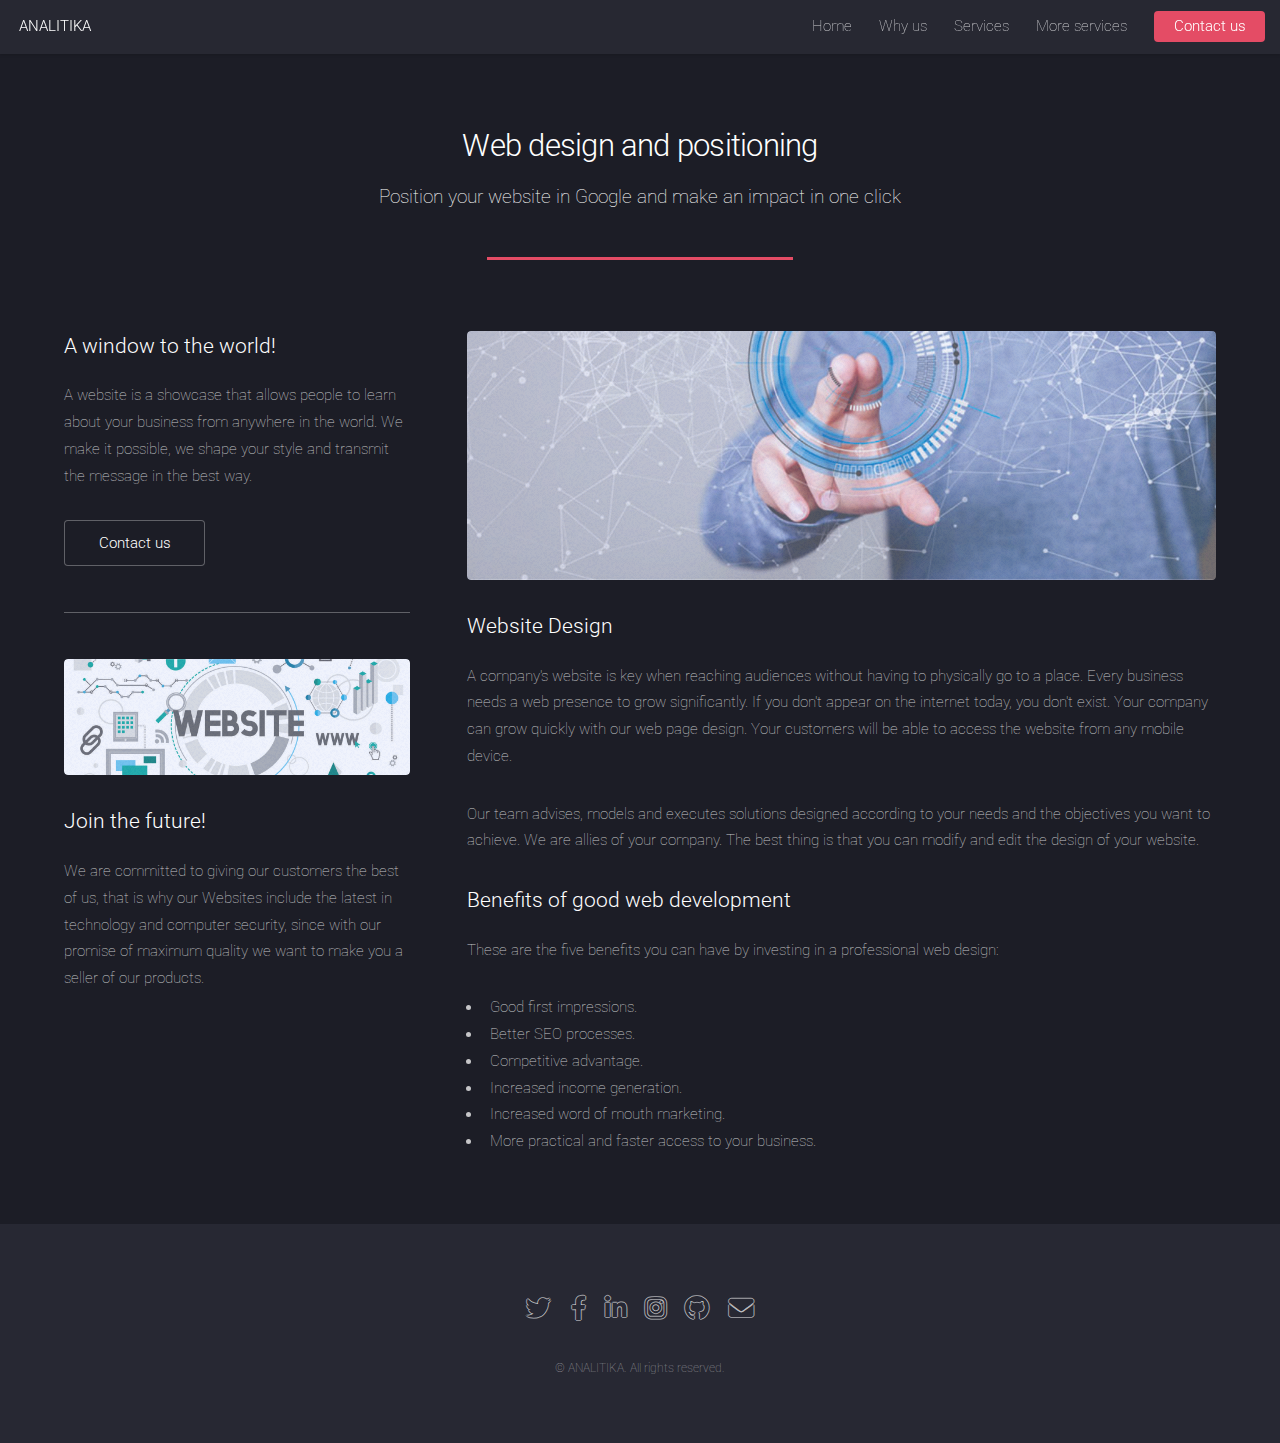
<file: web-desing.html>
<!DOCTYPE HTML>
<!--
	Landed by HTML5 UP
	html5up.net | @ajlkn
	Free for personal and commercial use under the CCA 3.0 license (html5up.net/license)
-->
<html>
	<head>
		<title>Web Desing - Web development and web positioning</title>
		<meta charset="utf-8" />
		<meta name="viewport" content="width=device-width, initial-scale=1, user-scalable=no" />
		<link rel="stylesheet" href="assets/css/main.css" />
		<noscript><link rel="stylesheet" href="assets/css/noscript.css" /></noscript>
	</head>
	<body class="is-preload">
		<div id="page-wrapper">

			<!-- Header -->
				<header id="header">
					<h1 id="logo"><a href="index.html">ANALITIKA</a></h1>
					<nav id="nav">
						<ul>
							<li><a href="index.html">Home</a></li>
							<li><a href="index.html#datascience">Why us</a></li>
							<li><a href="index.html#four">Services</a></li>
							<li>
								<a href="#">More services</a>
								<ul>
									<li><a href="web-desing.html">Web desing</a></li>
								<!--	<li><a href="right-sidebar.html">Right Sidebar</a></li>
									<li><a href="no-sidebar.html">No Sidebar</a></li>-->
								</ul>
							</li>
							<li><a href="https://wa.me/381652410074" class="button primary">Contact us</a></li>
						</ul>
					</nav>
				</header>

			<!-- Main -->
				<div id="main" class="wrapper style1">
					<div class="container">
						<header class="major">
							<h2>Web design and positioning</h2>
							<p>Position your website in Google and make an impact in one click</p>
						</header>
						<div class="row gtr-150">
							<div class="col-4 col-12-medium">

								<!-- Sidebar -->
									<section id="sidebar">
										<section>
											<h3>A window to the world!</h3>
											<p>A website is a showcase that allows people to learn about your business from anywhere in the world. We make it possible, we shape your style and transmit the message in the best way.</p>
											<footer>
												<ul class="actions">
													<li><a href="https://wa.me/381652410074" class="button">Contact us</a></li>
												</ul>
											</footer>
										</section>
										<hr />
										<section>
											<a href="#" class="image fit"><img src="images/positioning-web.jpg" alt="" /></a>
											<h3>Join the future!</h3>
											<p>We are committed to giving our customers the best of us, that is why our Websites include the latest in technology and computer security, since with our promise of maximum quality we want to make you a seller of our products.</p>
											<footer>
												<ul class="actions">
													<!--<li><a href="#" class="button">Learn More</a></li>-->
												</ul>
											</footer>
										</section>
									</section>

							</div>
							<div class="col-8 col-12-medium imp-medium">

								<!-- Content -->
									<section id="content">
										<a href="#" class="image fit"><img src="images/web-design-.jpg" alt="" /></a>
										<h3>Website Design</h3>
										<p>A company's website is key when reaching audiences without having to physically go to a place. Every business needs a web presence to grow significantly.
											If you don't appear on the internet today, you don't exist. Your company can grow quickly with our web page design. Your customers will be able to access the website from any mobile device.</p>
										<p>Our team advises, models and executes solutions designed according to your needs and the objectives you want to achieve. We are allies of your company. The best thing is that you can modify and edit the design of your website.</p>
										<h3>Benefits of good web development</h3>
										<p>These are the five benefits you can have by investing in a professional web design:</p>
										<ul>
											<li>Good first impressions.</li>
											<li>Better SEO processes.</li>
											<li>Competitive advantage.</li>
											<li>Increased income generation.</li>
											<li>Increased word of mouth marketing.</li>
											<li>More practical and faster access to your business.</li>
										</ul>
									</section>

							</div>
						</div>
					</div>
				</div>

			<!-- Footer -->
				<footer id="footer">
					<ul class="icons">
						<li><a href="#" class="icon brands alt fa-twitter"><span class="label">Twitter</span></a></li>
						<li><a href="#" class="icon brands alt fa-facebook-f"><span class="label">Facebook</span></a></li>
						<li><a href="#" class="icon brands alt fa-linkedin-in"><span class="label">LinkedIn</span></a></li>
						<li><a href="#" class="icon brands alt fa-instagram"><span class="label">Instagram</span></a></li>
						<li><a href="#" class="icon brands alt fa-github"><span class="label">GitHub</span></a></li>
						<li><a href="#" class="icon solid alt fa-envelope"><span class="label">Email</span></a></li>
					</ul>
					<ul class="copyright">
						<li>&copy; ANALITIKA. All rights reserved.</li>
					</ul>
				</footer>

		</div>

		<!-- Scripts -->
			<script src="assets/js/jquery.min.js"></script>
			<script src="assets/js/jquery.scrolly.min.js"></script>
			<script src="assets/js/jquery.dropotron.min.js"></script>
			<script src="assets/js/jquery.scrollex.min.js"></script>
			<script src="assets/js/browser.min.js"></script>
			<script src="assets/js/breakpoints.min.js"></script>
			<script src="assets/js/util.js"></script>
			<script src="assets/js/main.js"></script>

	</body>
</html>
</file>
<file: assets/css/noscript.css>
/*
	Landed by HTML5 UP
	html5up.net | @ajlkn
	Free for personal and commercial use under the CCA 3.0 license (html5up.net/license)
*/

/* Loader */

	body.landing.is-preload:before {
		display: none;
	}

	body.landing.is-preload:after {
		display: none;
	}
</file>
<file: assets/css/main.css>
@import url("fontawesome-all.min.css");
@import url("https://fonts.googleapis.com/css?family=Roboto:100,300,100italic,300italic");

/*
	Landed by HTML5 UP
	html5up.net | @ajlkn
	Free for personal and commercial use under the CCA 3.0 license (html5up.net/license)
*/

html, body, div, span, applet, object,
iframe, h1, h2, h3, h4, h5, h6, p, blockquote,
pre, a, abbr, acronym, address, big, cite,
code, del, dfn, em, img, ins, kbd, q, s, samp,
small, strike, strong, sub, sup, tt, var, b,
u, i, center, dl, dt, dd, ol, ul, li, fieldset,
form, label, legend, table, caption, tbody,
tfoot, thead, tr, th, td, article, aside,
canvas, details, embed, figure, figcaption,
footer, header, hgroup, menu, nav, output, ruby,
section, summary, time, mark, audio, video {
	margin: 0;
	padding: 0;
	border: 0;
	font-size: 100%;
	font: inherit;
	vertical-align: baseline;}

article, aside, details, figcaption, figure,
footer, header, hgroup, menu, nav, section {
	display: block;}

body {
	line-height: 1;
}

ol, ul {
	list-style: none;
}

blockquote, q {
	quotes: none;
}

	blockquote:before, blockquote:after, q:before, q:after {
		content: '';
		content: none;
	}

table {
	border-collapse: collapse;
	border-spacing: 0;
}

body {
	-webkit-text-size-adjust: none;
}

mark {
	background-color: transparent;
	color: inherit;
}

input::-moz-focus-inner {
	border: 0;
	padding: 0;
}

input, select, textarea {
	-moz-appearance: none;
	-webkit-appearance: none;
	-ms-appearance: none;
	appearance: none;
}

/* Basic */

	html {
		box-sizing: border-box;
	}

	*, *:before, *:after {
		box-sizing: inherit;
	}

	html, body {
		background: #1c1d26;
	}

	body.is-preload *, body.is-preload *:before, body.is-preload *:after {
		-moz-animation: none !important;
		-webkit-animation: none !important;
		-ms-animation: none !important;
		animation: none !important;
		-moz-transition: none !important;
		-webkit-transition: none !important;
		-ms-transition: none !important;
		transition: none !important;
	}

	body, input, select, textarea {
		color: rgba(255, 255, 255, 0.75);
		font-family: "Roboto", Helvetica, sans-serif;
		font-size: 15pt;
		font-weight: 100;
		line-height: 1.75em;
	}

	a {
		-moz-transition: border-color 0.2s ease-in-out, color 0.2s ease-in-out;
		-webkit-transition: border-color 0.2s ease-in-out, color 0.2s ease-in-out;
		-ms-transition: border-color 0.2s ease-in-out, color 0.2s ease-in-out;
		transition: border-color 0.2s ease-in-out, color 0.2s ease-in-out;
		border-bottom: dotted 1px;
		color: #e44c65;
		text-decoration: none;
	}

		a:hover {
			color: #e44c65 !important;
			border-bottom-color: transparent;
		}

	strong, b {
		color: #ffffff;
		font-weight: 300;
	}

	em, i {
		font-style: italic;
	}

	p {
		margin: 0 0 2em 0;
	}

	h1, h2, h3, h4, h5, h6 {
		color: #ffffff;
		font-weight: 300;
		line-height: 1em;
		margin: 0 0 1em 0;
	}

		h1 a, h2 a, h3 a, h4 a, h5 a, h6 a {
			color: inherit;
			border: 0;
		}

	h2 {
		font-size: 2em;
		line-height: 1.5em;
		letter-spacing: -0.025em;
	}

	h3 {
		font-size: 1.35em;
		line-height: 1.5em;
	}

	h4 {
		font-size: 1.1em;
		line-height: 1.5em;
	}

	h5 {
		font-size: 0.9em;
		line-height: 1.5em;
	}

	h6 {
		font-size: 0.7em;
		line-height: 1.5em;
	}

	sub {
		font-size: 0.8em;
		position: relative;
		top: 0.5em;
	}

	sup {
		font-size: 0.8em;
		position: relative;
		top: -0.5em;
	}

	hr {
		border: 0;
		border-bottom: solid 1px rgba(255, 255, 255, 0.3);
		margin: 3em 0;
	}

		hr.major {
			margin: 4em 0;
		}

	blockquote {
		border-left: solid 4px rgba(255, 255, 255, 0.3);
		font-style: italic;
		margin: 0 0 2em 0;
		padding: 0.5em 0 0.5em 2em;
	}

	code {
		background: rgba(255, 255, 255, 0.075);
		border-radius: 4px;
		font-family: "Courier New", monospace;
		font-size: 0.9em;
		margin: 0 0.25em;
		padding: 0.25em 0.65em;
	}

	pre {
		-webkit-overflow-scrolling: touch;
		font-family: "Courier New", monospace;
		font-size: 0.9em;
		margin: 0 0 2em 0;
	}

		pre code {
			display: block;
			line-height: 1.75em;
			padding: 1em 1.5em;
			overflow-x: auto;
		}

	.align-left {
		text-align: left;
	}

	.align-center {
		text-align: center;
	}

	.align-right {
		text-align: right;
	}

/* Loader */

	@-moz-keyframes spinner-show {
		0% {
			opacity: 0;
		}

		100% {
			opacity: 1;
		}
	}

	@-webkit-keyframes spinner-show {
		0% {
			opacity: 0;
		}

		100% {
			opacity: 1;
		}
	}

	@-ms-keyframes spinner-show {
		0% {
			opacity: 0;
		}

		100% {
			opacity: 1;
		}
	}

	@keyframes spinner-show {
		0% {
			opacity: 0;
		}

		100% {
			opacity: 1;
		}
	}

	@-moz-keyframes spinner-hide {
		0% {
			color: rgba(255, 255, 255, 0.15);
			z-index: 100001;
			-moz-transform: scale(1) rotate(0deg);
			-webkit-transform: scale(1) rotate(0deg);
			-ms-transform: scale(1) rotate(0deg);
			transform: scale(1) rotate(0deg);
		}

		99% {
			color: #1c1d26;
			z-index: 100001;
			-moz-transform: scale(0.5) rotate(360deg);
			-webkit-transform: scale(0.5) rotate(360deg);
			-ms-transform: scale(0.5) rotate(360deg);
			transform: scale(0.5) rotate(360deg);
		}

		100% {
			color: #1c1d26;
			z-index: -1;
			-moz-transform: scale(0.5) rotate(360deg);
			-webkit-transform: scale(0.5) rotate(360deg);
			-ms-transform: scale(0.5) rotate(360deg);
			transform: scale(0.5) rotate(360deg);
		}
	}

	@-webkit-keyframes spinner-hide {
		0% {
			color: rgba(255, 255, 255, 0.15);
			z-index: 100001;
			-moz-transform: scale(1) rotate(0deg);
			-webkit-transform: scale(1) rotate(0deg);
			-ms-transform: scale(1) rotate(0deg);
			transform: scale(1) rotate(0deg);
		}

		99% {
			color: #1c1d26;
			z-index: 100001;
			-moz-transform: scale(0.5) rotate(360deg);
			-webkit-transform: scale(0.5) rotate(360deg);
			-ms-transform: scale(0.5) rotate(360deg);
			transform: scale(0.5) rotate(360deg);
		}

		100% {
			color: #1c1d26;
			z-index: -1;
			-moz-transform: scale(0.5) rotate(360deg);
			-webkit-transform: scale(0.5) rotate(360deg);
			-ms-transform: scale(0.5) rotate(360deg);
			transform: scale(0.5) rotate(360deg);
		}
	}

	@-ms-keyframes spinner-hide {
		0% {
			color: rgba(255, 255, 255, 0.15);
			z-index: 100001;
			-moz-transform: scale(1) rotate(0deg);
			-webkit-transform: scale(1) rotate(0deg);
			-ms-transform: scale(1) rotate(0deg);
			transform: scale(1) rotate(0deg);
		}

		99% {
			color: #1c1d26;
			z-index: 100001;
			-moz-transform: scale(0.5) rotate(360deg);
			-webkit-transform: scale(0.5) rotate(360deg);
			-ms-transform: scale(0.5) rotate(360deg);
			transform: scale(0.5) rotate(360deg);
		}

		100% {
			color: #1c1d26;
			z-index: -1;
			-moz-transform: scale(0.5) rotate(360deg);
			-webkit-transform: scale(0.5) rotate(360deg);
			-ms-transform: scale(0.5) rotate(360deg);
			transform: scale(0.5) rotate(360deg);
		}
	}

	@keyframes spinner-hide {
		0% {
			color: rgba(255, 255, 255, 0.15);
			z-index: 100001;
			-moz-transform: scale(1) rotate(0deg);
			-webkit-transform: scale(1) rotate(0deg);
			-ms-transform: scale(1) rotate(0deg);
			transform: scale(1) rotate(0deg);
		}

		99% {
			color: #1c1d26;
			z-index: 100001;
			-moz-transform: scale(0.5) rotate(360deg);
			-webkit-transform: scale(0.5) rotate(360deg);
			-ms-transform: scale(0.5) rotate(360deg);
			transform: scale(0.5) rotate(360deg);
		}

		100% {
			color: #1c1d26;
			z-index: -1;
			-moz-transform: scale(0.5) rotate(360deg);
			-webkit-transform: scale(0.5) rotate(360deg);
			-ms-transform: scale(0.5) rotate(360deg);
			transform: scale(0.5) rotate(360deg);
		}
	}

	@-moz-keyframes spinner-rotate {
		0% {
			-moz-transform: scale(1) rotate(0deg);
			-webkit-transform: scale(1) rotate(0deg);
			-ms-transform: scale(1) rotate(0deg);
			transform: scale(1) rotate(0deg);
		}

		100% {
			-moz-transform: scale(1) rotate(360deg);
			-webkit-transform: scale(1) rotate(360deg);
			-ms-transform: scale(1) rotate(360deg);
			transform: scale(1) rotate(360deg);
		}
	}

	@-webkit-keyframes spinner-rotate {
		0% {
			-moz-transform: scale(1) rotate(0deg);
			-webkit-transform: scale(1) rotate(0deg);
			-ms-transform: scale(1) rotate(0deg);
			transform: scale(1) rotate(0deg);
		}

		100% {
			-moz-transform: scale(1) rotate(360deg);
			-webkit-transform: scale(1) rotate(360deg);
			-ms-transform: scale(1) rotate(360deg);
			transform: scale(1) rotate(360deg);
		}
	}

	@-ms-keyframes spinner-rotate {
		0% {
			-moz-transform: scale(1) rotate(0deg);
			-webkit-transform: scale(1) rotate(0deg);
			-ms-transform: scale(1) rotate(0deg);
			transform: scale(1) rotate(0deg);
		}

		100% {
			-moz-transform: scale(1) rotate(360deg);
			-webkit-transform: scale(1) rotate(360deg);
			-ms-transform: scale(1) rotate(360deg);
			transform: scale(1) rotate(360deg);
		}
	}

	@keyframes spinner-rotate {
		0% {
			-moz-transform: scale(1) rotate(0deg);
			-webkit-transform: scale(1) rotate(0deg);
			-ms-transform: scale(1) rotate(0deg);
			transform: scale(1) rotate(0deg);
		}

		100% {
			-moz-transform: scale(1) rotate(360deg);
			-webkit-transform: scale(1) rotate(360deg);
			-ms-transform: scale(1) rotate(360deg);
			transform: scale(1) rotate(360deg);
		}
	}

	@-moz-keyframes overlay-hide {
		0% {
			opacity: 1;
			z-index: 100000;
		}

		15% {
			opacity: 1;
			z-index: 100000;
		}

		99% {
			opacity: 0;
			z-index: 100000;
		}

		100% {
			opacity: 0;
			z-index: -1;
		}
	}

	@-webkit-keyframes overlay-hide {
		0% {
			opacity: 1;
			z-index: 100000;
		}

		15% {
			opacity: 1;
			z-index: 100000;
		}

		99% {
			opacity: 0;
			z-index: 100000;
		}

		100% {
			opacity: 0;
			z-index: -1;
		}
	}

	@-ms-keyframes overlay-hide {
		0% {
			opacity: 1;
			z-index: 100000;
		}

		15% {
			opacity: 1;
			z-index: 100000;
		}

		99% {
			opacity: 0;
			z-index: 100000;
		}

		100% {
			opacity: 0;
			z-index: -1;
		}
	}

	@keyframes overlay-hide {
		0% {
			opacity: 1;
			z-index: 100000;
		}

		15% {
			opacity: 1;
			z-index: 100000;
		}

		99% {
			opacity: 0;
			z-index: 100000;
		}

		100% {
			opacity: 0;
			z-index: -1;
		}
	}

	body.landing {
		text-decoration: none;
	}

		body.landing:before {
			-moz-osx-font-smoothing: grayscale;
			-webkit-font-smoothing: antialiased;
			display: inline-block;
			font-style: normal;
			font-variant: normal;
			text-rendering: auto;
			line-height: 1;
			text-transform: none !important;
			font-family: 'Font Awesome 5 Free';
			font-weight: 900;
		}

		body.landing:before {
			-moz-animation: spinner-show 1.5s 1 0.25s ease forwards, spinner-hide 0.25s ease-in-out forwards !important;
			-webkit-animation: spinner-show 1.5s 1 0.25s ease forwards, spinner-hide 0.25s ease-in-out forwards !important;
			-ms-animation: spinner-show 1.5s 1 0.25s ease forwards, spinner-hide 0.25s ease-in-out forwards !important;
			animation: spinner-show 1.5s 1 0.25s ease forwards, spinner-hide 0.25s ease-in-out forwards !important;
			-moz-transform-origin: 50% 50%;
			-webkit-transform-origin: 50% 50%;
			-ms-transform-origin: 50% 50%;
			transform-origin: 50% 50%;
			color: rgba(255, 255, 255, 0.15);
			content: '\f1ce';
			cursor: default;
			display: block;
			font-size: 2em;
			height: 2em;
			left: 50%;
			line-height: 2em;
			margin: -1em 0 0 -1em;
			opacity: 0;
			position: fixed;
			text-align: center;
			top: 50%;
			width: 2em;
			z-index: -1;
		}

		body.landing:after {
			-moz-animation: overlay-hide 1.5s ease-in forwards !important;
			-webkit-animation: overlay-hide 1.5s ease-in forwards !important;
			-ms-animation: overlay-hide 1.5s ease-in forwards !important;
			animation: overlay-hide 1.5s ease-in forwards !important;
			background: #1c1d26;
			content: '';
			display: block;
			height: 100%;
			left: 0;
			opacity: 0;
			position: fixed;
			top: 0;
			width: 100%;
			z-index: -1;
		}

		body.landing.is-preload:before {
			-moz-animation: spinner-show 1.5s 1 0.25s ease forwards, spinner-rotate 0.75s infinite linear !important;
			-webkit-animation: spinner-show 1.5s 1 0.25s ease forwards, spinner-rotate 0.75s infinite linear !important;
			-ms-animation: spinner-show 1.5s 1 0.25s ease forwards, spinner-rotate 0.75s infinite linear !important;
			animation: spinner-show 1.5s 1 0.25s ease forwards, spinner-rotate 0.75s infinite linear !important;
			z-index: 100001;
		}

		body.landing.is-preload:after {
			-moz-animation: none !important;
			-webkit-animation: none !important;
			-ms-animation: none !important;
			animation: none !important;
			opacity: 1;
			z-index: 100000;
		}

	@media (-webkit-min-device-pixel-ratio: 2) {

		body.landing:before {
			line-height: 2.025em;
		}

	}

/* Container */

	.container {
		margin: 0 auto;
		max-width: calc(100% - 4em);
		width: 70em;
	}

		.container.xsmall {
			width: 17.5em;
		}

		.container.small {
			width: 35em;
		}

		.container.medium {
			width: 52.5em;
		}

		.container.large {
			width: 87.5em;
		}

		.container.xlarge {
			width: 105em;
		}

		.container.max {
			width: 100%;
		}

		@media screen and (max-width: 1280px) {

			.container {
				width: 90%;
				max-width: 100%;
			}

		}

		@media screen and (max-width: 980px) {

			.container {
				width: 100% !important;
			}

		}

/* Row */

	.row {
		display: flex;
		flex-wrap: wrap;
		box-sizing: border-box;
		align-items: stretch;
	}

		.row > * {
			box-sizing: border-box;
		}

		.row.gtr-uniform > * > :last-child {
			margin-bottom: 0;
		}

		.row.aln-left {
			justify-content: flex-start;
		}

		.row.aln-center {
			justify-content: center;
		}

		.row.aln-right {
			justify-content: flex-end;
		}

		.row.aln-top {
			align-items: flex-start;
		}

		.row.aln-middle {
			align-items: center;
		}

		.row.aln-bottom {
			align-items: flex-end;
		}

		.row > .imp {
			order: -1;
		}

		.row > .col-1 {
			width: 8.33333%;
		}

		.row > .off-1 {
			margin-left: 8.33333%;
		}

		.row > .col-2 {
			width: 16.66667%;
		}

		.row > .off-2 {
			margin-left: 16.66667%;
		}

		.row > .col-3 {
			width: 25%;
		}

		.row > .off-3 {
			margin-left: 25%;
		}

		.row > .col-4 {
			width: 33.33333%;
		}

		.row > .off-4 {
			margin-left: 33.33333%;
		}

		.row > .col-5 {
			width: 41.66667%;
		}

		.row > .off-5 {
			margin-left: 41.66667%;
		}

		.row > .col-6 {
			width: 50%;
		}

		.row > .off-6 {
			margin-left: 50%;
		}

		.row > .col-7 {
			width: 58.33333%;
		}

		.row > .off-7 {
			margin-left: 58.33333%;
		}

		.row > .col-8 {
			width: 66.66667%;
		}

		.row > .off-8 {
			margin-left: 66.66667%;
		}

		.row > .col-9 {
			width: 75%;
		}

		.row > .off-9 {
			margin-left: 75%;
		}

		.row > .col-10 {
			width: 83.33333%;
		}

		.row > .off-10 {
			margin-left: 83.33333%;
		}

		.row > .col-11 {
			width: 91.66667%;
		}

		.row > .off-11 {
			margin-left: 91.66667%;
		}

		.row > .col-12 {
			width: 100%;
		}

		.row > .off-12 {
			margin-left: 100%;
		}

		.row.gtr-0 {
			margin-top: 0;
			margin-left: 0em;
		}

			.row.gtr-0 > * {
				padding: 0 0 0 0em;
			}

			.row.gtr-0.gtr-uniform {
				margin-top: 0em;
			}

				.row.gtr-0.gtr-uniform > * {
					padding-top: 0em;
				}

		.row.gtr-25 {
			margin-top: 0;
			margin-left: -0.625em;
		}

			.row.gtr-25 > * {
				padding: 0 0 0 0.625em;
			}

			.row.gtr-25.gtr-uniform {
				margin-top: -0.625em;
			}

				.row.gtr-25.gtr-uniform > * {
					padding-top: 0.625em;
				}

		.row.gtr-50 {
			margin-top: 0;
			margin-left: -1.25em;
		}

			.row.gtr-50 > * {
				padding: 0 0 0 1.25em;
			}

			.row.gtr-50.gtr-uniform {
				margin-top: -1.25em;
			}

				.row.gtr-50.gtr-uniform > * {
					padding-top: 1.25em;
				}

		.row {
			margin-top: 0;
			margin-left: -2.5em;
		}

			.row > * {
				padding: 0 0 0 2.5em;
			}

			.row.gtr-uniform {
				margin-top: -2.5em;
			}

				.row.gtr-uniform > * {
					padding-top: 2.5em;
				}

		.row.gtr-150 {
			margin-top: 0;
			margin-left: -3.75em;
		}

			.row.gtr-150 > * {
				padding: 0 0 0 3.75em;
			}

			.row.gtr-150.gtr-uniform {
				margin-top: -3.75em;
			}

				.row.gtr-150.gtr-uniform > * {
					padding-top: 3.75em;
				}

		.row.gtr-200 {
			margin-top: 0;
			margin-left: -5em;
		}

			.row.gtr-200 > * {
				padding: 0 0 0 5em;
			}

			.row.gtr-200.gtr-uniform {
				margin-top: -5em;
			}

				.row.gtr-200.gtr-uniform > * {
					padding-top: 5em;
				}

		@media screen and (max-width: 1680px) {

			.row {
				display: flex;
				flex-wrap: wrap;
				box-sizing: border-box;
				align-items: stretch;
			}

				.row > * {
					box-sizing: border-box;
				}

				.row.gtr-uniform > * > :last-child {
					margin-bottom: 0;
				}

				.row.aln-left {
					justify-content: flex-start;
				}

				.row.aln-center {
					justify-content: center;
				}

				.row.aln-right {
					justify-content: flex-end;
				}

				.row.aln-top {
					align-items: flex-start;
				}

				.row.aln-middle {
					align-items: center;
				}

				.row.aln-bottom {
					align-items: flex-end;
				}

				.row > .imp-xlarge {
					order: -1;
				}

				.row > .col-1-xlarge {
					width: 8.33333%;
				}

				.row > .off-1-xlarge {
					margin-left: 8.33333%;
				}

				.row > .col-2-xlarge {
					width: 16.66667%;
				}

				.row > .off-2-xlarge {
					margin-left: 16.66667%;
				}

				.row > .col-3-xlarge {
					width: 25%;
				}

				.row > .off-3-xlarge {
					margin-left: 25%;
				}

				.row > .col-4-xlarge {
					width: 33.33333%;
				}

				.row > .off-4-xlarge {
					margin-left: 33.33333%;
				}

				.row > .col-5-xlarge {
					width: 41.66667%;
				}

				.row > .off-5-xlarge {
					margin-left: 41.66667%;
				}

				.row > .col-6-xlarge {
					width: 50%;
				}

				.row > .off-6-xlarge {
					margin-left: 50%;
				}

				.row > .col-7-xlarge {
					width: 58.33333%;
				}

				.row > .off-7-xlarge {
					margin-left: 58.33333%;
				}

				.row > .col-8-xlarge {
					width: 66.66667%;
				}

				.row > .off-8-xlarge {
					margin-left: 66.66667%;
				}

				.row > .col-9-xlarge {
					width: 75%;
				}

				.row > .off-9-xlarge {
					margin-left: 75%;
				}

				.row > .col-10-xlarge {
					width: 83.33333%;
				}

				.row > .off-10-xlarge {
					margin-left: 83.33333%;
				}

				.row > .col-11-xlarge {
					width: 91.66667%;
				}

				.row > .off-11-xlarge {
					margin-left: 91.66667%;
				}

				.row > .col-12-xlarge {
					width: 100%;
				}

				.row > .off-12-xlarge {
					margin-left: 100%;
				}

				.row.gtr-0 {
					margin-top: 0;
					margin-left: 0em;
				}

					.row.gtr-0 > * {
						padding: 0 0 0 0em;
					}

					.row.gtr-0.gtr-uniform {
						margin-top: 0em;
					}

						.row.gtr-0.gtr-uniform > * {
							padding-top: 0em;
						}

				.row.gtr-25 {
					margin-top: 0;
					margin-left: -0.625em;
				}

					.row.gtr-25 > * {
						padding: 0 0 0 0.625em;
					}

					.row.gtr-25.gtr-uniform {
						margin-top: -0.625em;
					}

						.row.gtr-25.gtr-uniform > * {
							padding-top: 0.625em;
						}

				.row.gtr-50 {
					margin-top: 0;
					margin-left: -1.25em;
				}

					.row.gtr-50 > * {
						padding: 0 0 0 1.25em;
					}

					.row.gtr-50.gtr-uniform {
						margin-top: -1.25em;
					}

						.row.gtr-50.gtr-uniform > * {
							padding-top: 1.25em;
						}

				.row {
					margin-top: 0;
					margin-left: -2.5em;
				}

					.row > * {
						padding: 0 0 0 2.5em;
					}

					.row.gtr-uniform {
						margin-top: -2.5em;
					}

						.row.gtr-uniform > * {
							padding-top: 2.5em;
						}

				.row.gtr-150 {
					margin-top: 0;
					margin-left: -3.75em;
				}

					.row.gtr-150 > * {
						padding: 0 0 0 3.75em;
					}

					.row.gtr-150.gtr-uniform {
						margin-top: -3.75em;
					}

						.row.gtr-150.gtr-uniform > * {
							padding-top: 3.75em;
						}

				.row.gtr-200 {
					margin-top: 0;
					margin-left: -5em;
				}

					.row.gtr-200 > * {
						padding: 0 0 0 5em;
					}

					.row.gtr-200.gtr-uniform {
						margin-top: -5em;
					}

						.row.gtr-200.gtr-uniform > * {
							padding-top: 5em;
						}

		}

		@media screen and (max-width: 1280px) {

			.row {
				display: flex;
				flex-wrap: wrap;
				box-sizing: border-box;
				align-items: stretch;
			}

				.row > * {
					box-sizing: border-box;
				}

				.row.gtr-uniform > * > :last-child {
					margin-bottom: 0;
				}

				.row.aln-left {
					justify-content: flex-start;
				}

				.row.aln-center {
					justify-content: center;
				}

				.row.aln-right {
					justify-content: flex-end;
				}

				.row.aln-top {
					align-items: flex-start;
				}

				.row.aln-middle {
					align-items: center;
				}

				.row.aln-bottom {
					align-items: flex-end;
				}

				.row > .imp-large {
					order: -1;
				}

				.row > .col-1-large {
					width: 8.33333%;
				}

				.row > .off-1-large {
					margin-left: 8.33333%;
				}

				.row > .col-2-large {
					width: 16.66667%;
				}

				.row > .off-2-large {
					margin-left: 16.66667%;
				}

				.row > .col-3-large {
					width: 25%;
				}

				.row > .off-3-large {
					margin-left: 25%;
				}

				.row > .col-4-large {
					width: 33.33333%;
				}

				.row > .off-4-large {
					margin-left: 33.33333%;
				}

				.row > .col-5-large {
					width: 41.66667%;
				}

				.row > .off-5-large {
					margin-left: 41.66667%;
				}

				.row > .col-6-large {
					width: 50%;
				}

				.row > .off-6-large {
					margin-left: 50%;
				}

				.row > .col-7-large {
					width: 58.33333%;
				}

				.row > .off-7-large {
					margin-left: 58.33333%;
				}

				.row > .col-8-large {
					width: 66.66667%;
				}

				.row > .off-8-large {
					margin-left: 66.66667%;
				}

				.row > .col-9-large {
					width: 75%;
				}

				.row > .off-9-large {
					margin-left: 75%;
				}

				.row > .col-10-large {
					width: 83.33333%;
				}

				.row > .off-10-large {
					margin-left: 83.33333%;
				}

				.row > .col-11-large {
					width: 91.66667%;
				}

				.row > .off-11-large {
					margin-left: 91.66667%;
				}

				.row > .col-12-large {
					width: 100%;
				}

				.row > .off-12-large {
					margin-left: 100%;
				}

				.row.gtr-0 {
					margin-top: 0;
					margin-left: 0em;
				}

					.row.gtr-0 > * {
						padding: 0 0 0 0em;
					}

					.row.gtr-0.gtr-uniform {
						margin-top: 0em;
					}

						.row.gtr-0.gtr-uniform > * {
							padding-top: 0em;
						}

				.row.gtr-25 {
					margin-top: 0;
					margin-left: -0.625em;
				}

					.row.gtr-25 > * {
						padding: 0 0 0 0.625em;
					}

					.row.gtr-25.gtr-uniform {
						margin-top: -0.625em;
					}

						.row.gtr-25.gtr-uniform > * {
							padding-top: 0.625em;
						}

				.row.gtr-50 {
					margin-top: 0;
					margin-left: -1.25em;
				}

					.row.gtr-50 > * {
						padding: 0 0 0 1.25em;
					}

					.row.gtr-50.gtr-uniform {
						margin-top: -1.25em;
					}

						.row.gtr-50.gtr-uniform > * {
							padding-top: 1.25em;
						}

				.row {
					margin-top: 0;
					margin-left: -2.5em;
				}

					.row > * {
						padding: 0 0 0 2.5em;
					}

					.row.gtr-uniform {
						margin-top: -2.5em;
					}

						.row.gtr-uniform > * {
							padding-top: 2.5em;
						}

				.row.gtr-150 {
					margin-top: 0;
					margin-left: -3.75em;
				}

					.row.gtr-150 > * {
						padding: 0 0 0 3.75em;
					}

					.row.gtr-150.gtr-uniform {
						margin-top: -3.75em;
					}

						.row.gtr-150.gtr-uniform > * {
							padding-top: 3.75em;
						}

				.row.gtr-200 {
					margin-top: 0;
					margin-left: -5em;
				}

					.row.gtr-200 > * {
						padding: 0 0 0 5em;
					}

					.row.gtr-200.gtr-uniform {
						margin-top: -5em;
					}

						.row.gtr-200.gtr-uniform > * {
							padding-top: 5em;
						}

		}

		@media screen and (max-width: 980px) {

			.row {
				display: flex;
				flex-wrap: wrap;
				box-sizing: border-box;
				align-items: stretch;
			}

				.row > * {
					box-sizing: border-box;
				}

				.row.gtr-uniform > * > :last-child {
					margin-bottom: 0;
				}

				.row.aln-left {
					justify-content: flex-start;
				}

				.row.aln-center {
					justify-content: center;
				}

				.row.aln-right {
					justify-content: flex-end;
				}

				.row.aln-top {
					align-items: flex-start;
				}

				.row.aln-middle {
					align-items: center;
				}

				.row.aln-bottom {
					align-items: flex-end;
				}

				.row > .imp-medium {
					order: -1;
				}

				.row > .col-1-medium {
					width: 8.33333%;
				}

				.row > .off-1-medium {
					margin-left: 8.33333%;
				}

				.row > .col-2-medium {
					width: 16.66667%;
				}

				.row > .off-2-medium {
					margin-left: 16.66667%;
				}

				.row > .col-3-medium {
					width: 25%;
				}

				.row > .off-3-medium {
					margin-left: 25%;
				}

				.row > .col-4-medium {
					width: 33.33333%;
				}

				.row > .off-4-medium {
					margin-left: 33.33333%;
				}

				.row > .col-5-medium {
					width: 41.66667%;
				}

				.row > .off-5-medium {
					margin-left: 41.66667%;
				}

				.row > .col-6-medium {
					width: 50%;
				}

				.row > .off-6-medium {
					margin-left: 50%;
				}

				.row > .col-7-medium {
					width: 58.33333%;
				}

				.row > .off-7-medium {
					margin-left: 58.33333%;
				}

				.row > .col-8-medium {
					width: 66.66667%;
				}

				.row > .off-8-medium {
					margin-left: 66.66667%;
				}

				.row > .col-9-medium {
					width: 75%;
				}

				.row > .off-9-medium {
					margin-left: 75%;
				}

				.row > .col-10-medium {
					width: 83.33333%;
				}

				.row > .off-10-medium {
					margin-left: 83.33333%;
				}

				.row > .col-11-medium {
					width: 91.66667%;
				}

				.row > .off-11-medium {
					margin-left: 91.66667%;
				}

				.row > .col-12-medium {
					width: 100%;
				}

				.row > .off-12-medium {
					margin-left: 100%;
				}

				.row.gtr-0 {
					margin-top: 0;
					margin-left: 0em;
				}

					.row.gtr-0 > * {
						padding: 0 0 0 0em;
					}

					.row.gtr-0.gtr-uniform {
						margin-top: 0em;
					}

						.row.gtr-0.gtr-uniform > * {
							padding-top: 0em;
						}

				.row.gtr-25 {
					margin-top: 0;
					margin-left: -0.625em;
				}

					.row.gtr-25 > * {
						padding: 0 0 0 0.625em;
					}

					.row.gtr-25.gtr-uniform {
						margin-top: -0.625em;
					}

						.row.gtr-25.gtr-uniform > * {
							padding-top: 0.625em;
						}

				.row.gtr-50 {
					margin-top: 0;
					margin-left: -1.25em;
				}

					.row.gtr-50 > * {
						padding: 0 0 0 1.25em;
					}

					.row.gtr-50.gtr-uniform {
						margin-top: -1.25em;
					}

						.row.gtr-50.gtr-uniform > * {
							padding-top: 1.25em;
						}

				.row {
					margin-top: 0;
					margin-left: -2.5em;
				}

					.row > * {
						padding: 0 0 0 2.5em;
					}

					.row.gtr-uniform {
						margin-top: -2.5em;
					}

						.row.gtr-uniform > * {
							padding-top: 2.5em;
						}

				.row.gtr-150 {
					margin-top: 0;
					margin-left: -3.75em;
				}

					.row.gtr-150 > * {
						padding: 0 0 0 3.75em;
					}

					.row.gtr-150.gtr-uniform {
						margin-top: -3.75em;
					}

						.row.gtr-150.gtr-uniform > * {
							padding-top: 3.75em;
						}

				.row.gtr-200 {
					margin-top: 0;
					margin-left: -5em;
				}

					.row.gtr-200 > * {
						padding: 0 0 0 5em;
					}

					.row.gtr-200.gtr-uniform {
						margin-top: -5em;
					}

						.row.gtr-200.gtr-uniform > * {
							padding-top: 5em;
						}

		}

		@media screen and (max-width: 736px) {

			.row {
				display: flex;
				flex-wrap: wrap;
				box-sizing: border-box;
				align-items: stretch;
			}

				.row > * {
					box-sizing: border-box;
				}

				.row.gtr-uniform > * > :last-child {
					margin-bottom: 0;
				}

				.row.aln-left {
					justify-content: flex-start;
				}

				.row.aln-center {
					justify-content: center;
				}

				.row.aln-right {
					justify-content: flex-end;
				}

				.row.aln-top {
					align-items: flex-start;
				}

				.row.aln-middle {
					align-items: center;
				}

				.row.aln-bottom {
					align-items: flex-end;
				}

				.row > .imp-small {
					order: -1;
				}

				.row > .col-1-small {
					width: 8.33333%;
				}

				.row > .off-1-small {
					margin-left: 8.33333%;
				}

				.row > .col-2-small {
					width: 16.66667%;
				}

				.row > .off-2-small {
					margin-left: 16.66667%;
				}

				.row > .col-3-small {
					width: 25%;
				}

				.row > .off-3-small {
					margin-left: 25%;
				}

				.row > .col-4-small {
					width: 33.33333%;
				}

				.row > .off-4-small {
					margin-left: 33.33333%;
				}

				.row > .col-5-small {
					width: 41.66667%;
				}

				.row > .off-5-small {
					margin-left: 41.66667%;
				}

				.row > .col-6-small {
					width: 50%;
				}

				.row > .off-6-small {
					margin-left: 50%;
				}

				.row > .col-7-small {
					width: 58.33333%;
				}

				.row > .off-7-small {
					margin-left: 58.33333%;
				}

				.row > .col-8-small {
					width: 66.66667%;
				}

				.row > .off-8-small {
					margin-left: 66.66667%;
				}

				.row > .col-9-small {
					width: 75%;
				}

				.row > .off-9-small {
					margin-left: 75%;
				}

				.row > .col-10-small {
					width: 83.33333%;
				}

				.row > .off-10-small {
					margin-left: 83.33333%;
				}

				.row > .col-11-small {
					width: 91.66667%;
				}

				.row > .off-11-small {
					margin-left: 91.66667%;
				}

				.row > .col-12-small {
					width: 100%;
				}

				.row > .off-12-small {
					margin-left: 100%;
				}

				.row.gtr-0 {
					margin-top: 0;
					margin-left: 0em;
				}

					.row.gtr-0 > * {
						padding: 0 0 0 0em;
					}

					.row.gtr-0.gtr-uniform {
						margin-top: 0em;
					}

						.row.gtr-0.gtr-uniform > * {
							padding-top: 0em;
						}

				.row.gtr-25 {
					margin-top: 0;
					margin-left: -0.625em;
				}

					.row.gtr-25 > * {
						padding: 0 0 0 0.625em;
					}

					.row.gtr-25.gtr-uniform {
						margin-top: -0.625em;
					}

						.row.gtr-25.gtr-uniform > * {
							padding-top: 0.625em;
						}

				.row.gtr-50 {
					margin-top: 0;
					margin-left: -1.25em;
				}

					.row.gtr-50 > * {
						padding: 0 0 0 1.25em;
					}

					.row.gtr-50.gtr-uniform {
						margin-top: -1.25em;
					}

						.row.gtr-50.gtr-uniform > * {
							padding-top: 1.25em;
						}

				.row {
					margin-top: 0;
					margin-left: -2.5em;
				}

					.row > * {
						padding: 0 0 0 2.5em;
					}

					.row.gtr-uniform {
						margin-top: -2.5em;
					}

						.row.gtr-uniform > * {
							padding-top: 2.5em;
						}

				.row.gtr-150 {
					margin-top: 0;
					margin-left: -3.75em;
				}

					.row.gtr-150 > * {
						padding: 0 0 0 3.75em;
					}

					.row.gtr-150.gtr-uniform {
						margin-top: -3.75em;
					}

						.row.gtr-150.gtr-uniform > * {
							padding-top: 3.75em;
						}

				.row.gtr-200 {
					margin-top: 0;
					margin-left: -5em;
				}

					.row.gtr-200 > * {
						padding: 0 0 0 5em;
					}

					.row.gtr-200.gtr-uniform {
						margin-top: -5em;
					}

						.row.gtr-200.gtr-uniform > * {
							padding-top: 5em;
						}

		}

		@media screen and (max-width: 480px) {

			.row {
				display: flex;
				flex-wrap: wrap;
				box-sizing: border-box;
				align-items: stretch;
			}

				.row > * {
					box-sizing: border-box;
				}

				.row.gtr-uniform > * > :last-child {
					margin-bottom: 0;
				}

				.row.aln-left {
					justify-content: flex-start;
				}

				.row.aln-center {
					justify-content: center;
				}

				.row.aln-right {
					justify-content: flex-end;
				}

				.row.aln-top {
					align-items: flex-start;
				}

				.row.aln-middle {
					align-items: center;
				}

				.row.aln-bottom {
					align-items: flex-end;
				}

				.row > .imp-xsmall {
					order: -1;
				}

				.row > .col-1-xsmall {
					width: 8.33333%;
				}

				.row > .off-1-xsmall {
					margin-left: 8.33333%;
				}

				.row > .col-2-xsmall {
					width: 16.66667%;
				}

				.row > .off-2-xsmall {
					margin-left: 16.66667%;
				}

				.row > .col-3-xsmall {
					width: 25%;
				}

				.row > .off-3-xsmall {
					margin-left: 25%;
				}

				.row > .col-4-xsmall {
					width: 33.33333%;
				}

				.row > .off-4-xsmall {
					margin-left: 33.33333%;
				}

				.row > .col-5-xsmall {
					width: 41.66667%;
				}

				.row > .off-5-xsmall {
					margin-left: 41.66667%;
				}

				.row > .col-6-xsmall {
					width: 50%;
				}

				.row > .off-6-xsmall {
					margin-left: 50%;
				}

				.row > .col-7-xsmall {
					width: 58.33333%;
				}

				.row > .off-7-xsmall {
					margin-left: 58.33333%;
				}

				.row > .col-8-xsmall {
					width: 66.66667%;
				}

				.row > .off-8-xsmall {
					margin-left: 66.66667%;
				}

				.row > .col-9-xsmall {
					width: 75%;
				}

				.row > .off-9-xsmall {
					margin-left: 75%;
				}

				.row > .col-10-xsmall {
					width: 83.33333%;
				}

				.row > .off-10-xsmall {
					margin-left: 83.33333%;
				}

				.row > .col-11-xsmall {
					width: 91.66667%;
				}

				.row > .off-11-xsmall {
					margin-left: 91.66667%;
				}

				.row > .col-12-xsmall {
					width: 100%;
				}

				.row > .off-12-xsmall {
					margin-left: 100%;
				}

				.row.gtr-0 {
					margin-top: 0;
					margin-left: 0em;
				}

					.row.gtr-0 > * {
						padding: 0 0 0 0em;
					}

					.row.gtr-0.gtr-uniform {
						margin-top: 0em;
					}

						.row.gtr-0.gtr-uniform > * {
							padding-top: 0em;
						}

				.row.gtr-25 {
					margin-top: 0;
					margin-left: -0.625em;
				}

					.row.gtr-25 > * {
						padding: 0 0 0 0.625em;
					}

					.row.gtr-25.gtr-uniform {
						margin-top: -0.625em;
					}

						.row.gtr-25.gtr-uniform > * {
							padding-top: 0.625em;
						}

				.row.gtr-50 {
					margin-top: 0;
					margin-left: -1.25em;
				}

					.row.gtr-50 > * {
						padding: 0 0 0 1.25em;
					}

					.row.gtr-50.gtr-uniform {
						margin-top: -1.25em;
					}

						.row.gtr-50.gtr-uniform > * {
							padding-top: 1.25em;
						}

				.row {
					margin-top: 0;
					margin-left: -2.5em;
				}

					.row > * {
						padding: 0 0 0 2.5em;
					}

					.row.gtr-uniform {
						margin-top: -2.5em;
					}

						.row.gtr-uniform > * {
							padding-top: 2.5em;
						}

				.row.gtr-150 {
					margin-top: 0;
					margin-left: -3.75em;
				}

					.row.gtr-150 > * {
						padding: 0 0 0 3.75em;
					}

					.row.gtr-150.gtr-uniform {
						margin-top: -3.75em;
					}

						.row.gtr-150.gtr-uniform > * {
							padding-top: 3.75em;
						}

				.row.gtr-200 {
					margin-top: 0;
					margin-left: -5em;
				}

					.row.gtr-200 > * {
						padding: 0 0 0 5em;
					}

					.row.gtr-200.gtr-uniform {
						margin-top: -5em;
					}

						.row.gtr-200.gtr-uniform > * {
							padding-top: 5em;
						}

		}

/* Section/Article */

	section.special, article.special {
		text-align: center;
	}

	header p {
		color: #ffffff;
		position: relative;
		margin: 0 0 1.5em 0;
	}

	header h2 + p {
		font-size: 1.25em;
		margin-top: -1em;
		line-height: 1.75em;
	}

	header h3 + p {
		font-size: 1.1em;
		margin-top: -0.8em;
		line-height: 1.75em;
	}

	header h4 + p,
	header h5 + p,
	header h6 + p {
		font-size: 0.9em;
		margin-top: -0.6em;
		line-height: 1.5em;
	}

	header.major {
		margin: 0 0 4em 0;
		position: relative;
		text-align: center;
	}

		header.major:after {
			background: #e44c65;
			content: '';
			display: inline-block;
			height: 0.2em;
			max-width: 20em;
			width: 75%;
		}

	footer.major {
		margin: 4em 0 0 0;
	}

/* Form */

	form {
		margin: 0 0 2em 0;
	}

		form.cta {
			max-width: 35em;
			margin-left: auto;
			margin-right: auto;
		}

	label {
		color: #ffffff;
		display: block;
		font-size: 0.9em;
		font-weight: 300;
		margin: 0 0 1em 0;
	}

	input[type="text"],
	input[type="password"],
	input[type="email"],
	select,
	textarea {
		-moz-appearance: none;
		-webkit-appearance: none;
		-ms-appearance: none;
		appearance: none;
		-moz-transition: border-color 0.2s ease-in-out;
		-webkit-transition: border-color 0.2s ease-in-out;
		-ms-transition: border-color 0.2s ease-in-out;
		transition: border-color 0.2s ease-in-out;
		background: transparent;
		border-radius: 4px;
		border: solid 1px rgba(255, 255, 255, 0.3);
		color: inherit;
		display: block;
		outline: 0;
		padding: 0 1em;
		text-decoration: none;
		width: 100%;
	}

		input[type="text"]:invalid,
		input[type="password"]:invalid,
		input[type="email"]:invalid,
		select:invalid,
		textarea:invalid {
			box-shadow: none;
		}

		input[type="text"]:focus,
		input[type="password"]:focus,
		input[type="email"]:focus,
		select:focus,
		textarea:focus {
			border-color: #e44c65;
		}

	select {
		background-image: url("data:image/svg+xml;charset=utf8,%3Csvg xmlns='http://www.w3.org/2000/svg' width='40' height='40' preserveAspectRatio='none' viewBox='0 0 40 40'%3E%3Cpath d='M9.4,12.3l10.4,10.4l10.4-10.4c0.2-0.2,0.5-0.4,0.9-0.4c0.3,0,0.6,0.1,0.9,0.4l3.3,3.3c0.2,0.2,0.4,0.5,0.4,0.9 c0,0.4-0.1,0.6-0.4,0.9L20.7,31.9c-0.2,0.2-0.5,0.4-0.9,0.4c-0.3,0-0.6-0.1-0.9-0.4L4.3,17.3c-0.2-0.2-0.4-0.5-0.4-0.9 c0-0.4,0.1-0.6,0.4-0.9l3.3-3.3c0.2-0.2,0.5-0.4,0.9-0.4S9.1,12.1,9.4,12.3z' fill='rgba(255, 255, 255, 0.3)' /%3E%3C/svg%3E");
		background-size: 1.25rem;
		background-repeat: no-repeat;
		background-position: calc(100% - 1rem) center;
		height: 3em;
		padding-right: 3em;
		text-overflow: ellipsis;
	}

		select option {
			color: #ffffff;
			background: #1c1d26;
		}

		select:focus::-ms-value {
			background-color: transparent;
		}

		select::-ms-expand {
			display: none;
		}

	input[type="text"],
	input[type="password"],
	input[type="email"],
	select {
		height: 3em;
	}

	textarea {
		padding: 0.75em 1em;
	}

	input[type="checkbox"],
	input[type="radio"] {
		-moz-appearance: none;
		-webkit-appearance: none;
		-ms-appearance: none;
		appearance: none;
		display: block;
		float: left;
		margin-right: -2em;
		opacity: 0;
		width: 1em;
		z-index: -1;
	}

		input[type="checkbox"] + label,
		input[type="radio"] + label {
			text-decoration: none;
			color: rgba(255, 255, 255, 0.75);
			cursor: pointer;
			display: inline-block;
			font-size: 1em;
			font-weight: 100;
			padding-left: 2.55em;
			padding-right: 0.75em;
			position: relative;
		}

			input[type="checkbox"] + label:before,
			input[type="radio"] + label:before {
				-moz-osx-font-smoothing: grayscale;
				-webkit-font-smoothing: antialiased;
				display: inline-block;
				font-style: normal;
				font-variant: normal;
				text-rendering: auto;
				line-height: 1;
				text-transform: none !important;
				font-family: 'Font Awesome 5 Free';
				font-weight: 900;
			}

			input[type="checkbox"] + label:before,
			input[type="radio"] + label:before {
				border-radius: 4px;
				border: solid 1px rgba(255, 255, 255, 0.3);
				content: '';
				display: inline-block;
				font-size: 0.8em;
				height: 2.25em;
				left: 0;
				line-height: 2.25em;
				position: absolute;
				text-align: center;
				top: 0;
				width: 2.25em;
			}

		input[type="checkbox"]:checked + label:before,
		input[type="radio"]:checked + label:before {
			background: rgba(255, 255, 255, 0.25);
			color: #ffffff;
			content: '\f00c';
		}

		input[type="checkbox"]:focus + label:before,
		input[type="radio"]:focus + label:before {
			border-color: #e44c65;
		}

	input[type="checkbox"] + label:before {
		border-radius: 4px;
	}

	input[type="radio"] + label:before {
		border-radius: 100%;
	}

	::-webkit-input-placeholder {
		color: rgba(255, 255, 255, 0.5) !important;
		opacity: 1.0;
	}

	:-moz-placeholder {
		color: rgba(255, 255, 255, 0.5) !important;
		opacity: 1.0;
	}

	::-moz-placeholder {
		color: rgba(255, 255, 255, 0.5) !important;
		opacity: 1.0;
	}

	:-ms-input-placeholder {
		color: rgba(255, 255, 255, 0.5) !important;
		opacity: 1.0;
	}

/* Box */

	.box {
		border-radius: 4px;
		border: solid 1px rgba(255, 255, 255, 0.3);
		margin-bottom: 2em;
		padding: 1.5em;
	}

		.box > :last-child,
		.box > :last-child > :last-child,
		.box > :last-child > :last-child > :last-child {
			margin-bottom: 0;
		}

		.box.alt {
			border: 0;
			border-radius: 0;
			padding: 0;
		}

/* Icon */

	.icon {
		text-decoration: none;
		border-bottom: none;
		position: relative;
	}

		.icon:before {
			-moz-osx-font-smoothing: grayscale;
			-webkit-font-smoothing: antialiased;
			display: inline-block;
			font-style: normal;
			font-variant: normal;
			text-rendering: auto;
			line-height: 1;
			text-transform: none !important;
			font-family: 'Font Awesome 5 Free';
			font-weight: 400;
		}

		.icon > .label {
			display: none;
		}

		.icon:before {
			line-height: inherit;
		}

		.icon.solid:before {
			font-weight: 900 !important;
		}

		.icon.brands:before {
			font-family: 'Font Awesome 5 Brands' !important;
		}

		.icon.alt {
			text-decoration: none;
		}

			.icon.alt:before {
				-moz-osx-font-smoothing: grayscale;
				-webkit-font-smoothing: antialiased;
				display: inline-block;
				font-style: normal;
				font-variant: normal;
				text-rendering: auto;
				line-height: 1;
				text-transform: none !important;
				font-family: 'Font Awesome 5 Free';
				font-weight: 400;
			}

			.icon.alt:before {
				color: #1c1d26 !important;
				text-shadow: 1px 0 0 #ffffff, -1px 0 0 #ffffff, 0 1px 0 #ffffff, 0 -1px 0 #ffffff;
			}

		.icon.major {
			background: #272833;
			border-radius: 100%;
			cursor: default;
			display: inline-block;
			height: 6em;
			line-height: 5.65em;
			margin: 0 0 2em 0;
			text-align: center;
			width: 6em;
		}

			.icon.major:before {
				font-size: 2.25em;
			}

			.icon.major.alt {
				text-decoration: none;
			}

				.icon.major.alt:before {
					-moz-osx-font-smoothing: grayscale;
					-webkit-font-smoothing: antialiased;
					display: inline-block;
					font-style: normal;
					font-variant: normal;
					text-rendering: auto;
					line-height: 1;
					text-transform: none !important;
					font-family: 'Font Awesome 5 Free';
					font-weight: 400;
				}

				.icon.major.alt:before {
					color: #272833 !important;
					text-shadow: 1px 0 0 #ffffff, -1px 0 0 #ffffff, 0 1px 0 #ffffff, 0 -1px 0 #ffffff;
				}

/* Image */

	.image {
		border-radius: 4px;
		border: 0;
		display: inline-block;
		position: relative;
		overflow: hidden;
	}

		.image:before {
			content: '';
			display: block;
			position: absolute;
			left: 0;
			top: 0;
			background-image: url("images/overlay.png");
			width: 100%;
			height: 100%;
			z-index: 1;
		}

		.image img {
			border-radius: 4px;
			display: block;
		}

		.image.left {
			float: left;
			margin: 0 1.5em 1em 0;
			top: 0.25em;
		}

		.image.right {
			float: right;
			margin: 0 0 1em 1.5em;
			top: 0.25em;
		}

		.image.left, .image.right {
			max-width: 40%;
		}

			.image.left img, .image.right img {
				width: 100%;
			}

		.image.fit {
			display: block;
			margin: 0 0 2em 0;
			width: 100%;
		}

			.image.fit img {
				width: 100%;
			}

/* List */

	ol {
		list-style: decimal;
		margin: 0 0 2em 0;
		padding-left: 1.25em;
	}

		ol li {
			padding-left: 0.25em;
		}

	ul {
		list-style: disc;
		margin: 0 0 2em 0;
		padding-left: 1em;
	}

		ul li {
			padding-left: 0.5em;
		}

		ul.alt {
			list-style: none;
			padding-left: 0;
		}

			ul.alt li {
				border-top: solid 1px rgba(255, 255, 255, 0.3);
				padding: 0.5em 0;
			}

				ul.alt li:first-child {
					border-top: 0;
					padding-top: 0;
				}

	dl {
		margin: 0 0 2em 0;
	}

/* Icons */

	ul.icons {
		cursor: default;
		list-style: none;
		padding-left: 0;
	}

		ul.icons li {
			display: inline-block;
			height: 2.5em;
			line-height: 2.5em;
			padding: 0 0.5em;
		}

			ul.icons li .icon {
				font-size: 0.8em;
			}

				ul.icons li .icon:before {
					font-size: 2em;
				}

/* Actions */

	ul.actions {
		display: -moz-flex;
		display: -webkit-flex;
		display: -ms-flex;
		display: flex;
		cursor: default;
		list-style: none;
		margin-left: -1em;
		padding-left: 0;
	}

		ul.actions li {
			padding: 0 0 0 1em;
			vertical-align: middle;
		}

		ul.actions.special {
			-moz-justify-content: center;
			-webkit-justify-content: center;
			-ms-justify-content: center;
			justify-content: center;
			width: 100%;
			margin-left: 0;
		}

			ul.actions.special li:first-child {
				padding-left: 0;
			}

		ul.actions.stacked {
			-moz-flex-direction: column;
			-webkit-flex-direction: column;
			-ms-flex-direction: column;
			flex-direction: column;
			margin-left: 0;
		}

			ul.actions.stacked li {
				padding: 1.3em 0 0 0;
			}

				ul.actions.stacked li:first-child {
					padding-top: 0;
				}

		ul.actions.fit {
			width: calc(100% + 1em);
		}

			ul.actions.fit li {
				-moz-flex-grow: 1;
				-webkit-flex-grow: 1;
				-ms-flex-grow: 1;
				flex-grow: 1;
				-moz-flex-shrink: 1;
				-webkit-flex-shrink: 1;
				-ms-flex-shrink: 1;
				flex-shrink: 1;
				width: 100%;
			}

				ul.actions.fit li > * {
					width: 100%;
				}

			ul.actions.fit.stacked {
				width: 100%;
			}

		@media screen and (max-width: 480px) {

			ul.actions:not(.fixed) {
				-moz-flex-direction: column;
				-webkit-flex-direction: column;
				-ms-flex-direction: column;
				flex-direction: column;
				margin-left: 0;
				width: 100% !important;
			}

				ul.actions:not(.fixed) li {
					-moz-flex-grow: 1;
					-webkit-flex-grow: 1;
					-ms-flex-grow: 1;
					flex-grow: 1;
					-moz-flex-shrink: 1;
					-webkit-flex-shrink: 1;
					-ms-flex-shrink: 1;
					flex-shrink: 1;
					padding: 1em 0 0 0;
					text-align: center;
					width: 100%;
				}

					ul.actions:not(.fixed) li > * {
						width: 100%;
					}

					ul.actions:not(.fixed) li:first-child {
						padding-top: 0;
					}

					ul.actions:not(.fixed) li input[type="submit"],
					ul.actions:not(.fixed) li input[type="reset"],
					ul.actions:not(.fixed) li input[type="button"],
					ul.actions:not(.fixed) li button,
					ul.actions:not(.fixed) li .button {
						width: 100%;
					}

						ul.actions:not(.fixed) li input[type="submit"].icon:before,
						ul.actions:not(.fixed) li input[type="reset"].icon:before,
						ul.actions:not(.fixed) li input[type="button"].icon:before,
						ul.actions:not(.fixed) li button.icon:before,
						ul.actions:not(.fixed) li .button.icon:before {
							margin-left: -0.5em;
						}

		}

/* Table */

	.table-wrapper {
		-webkit-overflow-scrolling: touch;
		overflow-x: auto;
	}

	table {
		margin: 0 0 2em 0;
		width: 100%;
	}

		table tbody tr {
			border: solid 1px rgba(255, 255, 255, 0.3);
			border-left: 0;
			border-right: 0;
		}

			table tbody tr:nth-child(2n + 1) {
				background-color: rgba(255, 255, 255, 0.075);
			}

		table td {
			padding: 0.75em 0.75em;
		}

		table th {
			color: #ffffff;
			font-size: 0.9em;
			font-weight: 300;
			padding: 0 0.75em 0.75em 0.75em;
			text-align: left;
		}

		table thead {
			border-bottom: solid 1px rgba(255, 255, 255, 0.3);
		}

		table tfoot {
			border-top: solid 1px rgba(255, 255, 255, 0.3);
		}

		table.alt {
			border-collapse: separate;
		}

			table.alt tbody tr td {
				border: solid 1px rgba(255, 255, 255, 0.3);
				border-left-width: 0;
				border-top-width: 0;
			}

				table.alt tbody tr td:first-child {
					border-left-width: 1px;
				}

			table.alt tbody tr:first-child td {
				border-top-width: 1px;
			}

			table.alt thead {
				border-bottom: 0;
			}

			table.alt tfoot {
				border-top: 0;
			}

/* Button */

	input[type="submit"],
	input[type="reset"],
	input[type="button"],
	.button {
		-moz-appearance: none;
		-webkit-appearance: none;
		-ms-appearance: none;
		appearance: none;
		-moz-transition: background-color 0.2s ease-in-out, color 0.2s ease-in-out, box-shadow 0.2s ease-in-out;
		-webkit-transition: background-color 0.2s ease-in-out, color 0.2s ease-in-out, box-shadow 0.2s ease-in-out;
		-ms-transition: background-color 0.2s ease-in-out, color 0.2s ease-in-out, box-shadow 0.2s ease-in-out;
		transition: background-color 0.2s ease-in-out, color 0.2s ease-in-out, box-shadow 0.2s ease-in-out;
		background-color: transparent;
		border-radius: 4px;
		border: 0;
		box-shadow: inset 0 0 0 1px rgba(255, 255, 255, 0.3);
		color: #ffffff !important;
		cursor: pointer;
		display: inline-block;
		font-weight: 300;
		height: 3em;
		line-height: 3em;
		padding: 0 2.25em;
		text-align: center;
		text-decoration: none;
		white-space: nowrap;
	}

		input[type="submit"]:hover, input[type="submit"]:active,
		input[type="reset"]:hover,
		input[type="reset"]:active,
		input[type="button"]:hover,
		input[type="button"]:active,
		.button:hover,
		.button:active {
			box-shadow: inset 0 0 0 1px #e44c65;
			color: #e44c65 !important;
		}

		input[type="submit"]:active,
		input[type="reset"]:active,
		input[type="button"]:active,
		.button:active {
			background-color: rgba(228, 76, 101, 0.15);
		}

		input[type="submit"].icon:before,
		input[type="reset"].icon:before,
		input[type="button"].icon:before,
		.button.icon:before {
			margin-right: 0.5em;
		}

		input[type="submit"].fit,
		input[type="reset"].fit,
		input[type="button"].fit,
		.button.fit {
			width: 100%;
		}

		input[type="submit"].small,
		input[type="reset"].small,
		input[type="button"].small,
		.button.small {
			font-size: 0.8em;
		}

		input[type="submit"].large,
		input[type="reset"].large,
		input[type="button"].large,
		.button.large {
			font-size: 1.35em;
		}

		input[type="submit"].primary,
		input[type="reset"].primary,
		input[type="button"].primary,
		.button.primary {
			background-color: #e44c65;
			box-shadow: none;
			color: #ffffff !important;
		}

			input[type="submit"].primary:hover,
			input[type="reset"].primary:hover,
			input[type="button"].primary:hover,
			.button.primary:hover {
				background-color: #e76278;
			}

			input[type="submit"].primary:active,
			input[type="reset"].primary:active,
			input[type="button"].primary:active,
			.button.primary:active {
				background-color: #e13652;
			}

		input[type="submit"].disabled, input[type="submit"]:disabled,
		input[type="reset"].disabled,
		input[type="reset"]:disabled,
		input[type="button"].disabled,
		input[type="button"]:disabled,
		.button.disabled,
		.button:disabled {
			background-color: rgba(255, 255, 255, 0.3) !important;
			box-shadow: none !important;
			color: #ffffff !important;
			cursor: default;
			opacity: 0.25;
		}

/* Goto Next */

	.goto-next {
		border: 0;
		bottom: 0;
		display: block;
		height: 5em;
		left: 50%;
		margin: 0 0 0 -5em;
		overflow: hidden;
		position: absolute;
		text-indent: 10em;
		white-space: nowrap;
		width: 10em;
		z-index: 1;
	}

		.goto-next:before {
			background-image: url("images/arrow.svg");
			background-position: center center;
			background-repeat: no-repeat;
			background-size: contain;
			content: '';
			display: block;
			height: 1.5em;
			left: 50%;
			margin: -0.75em 0 0 -1em;
			position: absolute;
			top: 50%;
			width: 2em;
			z-index: 1;
		}

/* Spotlight */

	.spotlight {
		background-attachment: fixed;
		background-position: center center;
		background-size: cover;
		box-shadow: 0 0.25em 0.5em 0 rgba(0, 0, 0, 0.25);
		height: 100vh;
		overflow: hidden;
		position: relative;
	}

		.spotlight:nth-last-of-type(1) {
			z-index: 1;
		}

		.spotlight:nth-last-of-type(2) {
			z-index: 2;
		}

		.spotlight:nth-last-of-type(3) {
			z-index: 3;
		}

		.spotlight:nth-last-of-type(4) {
			z-index: 4;
		}

		.spotlight:nth-last-of-type(5) {
			z-index: 5;
		}

		.spotlight:nth-last-of-type(6) {
			z-index: 6;
		}

		.spotlight:nth-last-of-type(7) {
			z-index: 7;
		}

		.spotlight:nth-last-of-type(8) {
			z-index: 8;
		}

		.spotlight:nth-last-of-type(9) {
			z-index: 9;
		}

		.spotlight:nth-last-of-type(10) {
			z-index: 10;
		}

		.spotlight:nth-last-of-type(11) {
			z-index: 11;
		}

		.spotlight:nth-last-of-type(12) {
			z-index: 12;
		}

		.spotlight:nth-last-of-type(13) {
			z-index: 13;
		}

		.spotlight:nth-last-of-type(14) {
			z-index: 14;
		}

		.spotlight:nth-last-of-type(15) {
			z-index: 15;
		}

		.spotlight:nth-last-of-type(16) {
			z-index: 16;
		}

		.spotlight:nth-last-of-type(17) {
			z-index: 17;
		}

		.spotlight:nth-last-of-type(18) {
			z-index: 18;
		}

		.spotlight:nth-last-of-type(19) {
			z-index: 19;
		}

		.spotlight:nth-last-of-type(20) {
			z-index: 20;
		}

		.spotlight:before {
			background-image: url("images/overlay.png");
			content: '';
			display: block;
			height: 100%;
			left: 0;
			top: 0;
			width: 100%;
		}

		.spotlight .image.main {
			display: none;
		}

			.spotlight .image.main img {
				position: relative;
			}

		.spotlight .content {
			-moz-transform: translate(0,0);
			-webkit-transform: translate(0,0);
			-ms-transform: translate(0,0);
			transform: translate(0,0);
			-moz-transition: -moz-transform 1s ease, opacity 1s ease;
			-webkit-transition: -webkit-transform 1s ease, opacity 1s ease;
			-ms-transition: -ms-transform 1s ease, opacity 1s ease;
			transition: transform 1s ease, opacity 1s ease;
			background: rgba(23, 24, 32, 0.95);
			border-style: solid;
			opacity: 1;
			position: absolute;
		}

		.spotlight .goto-next {
			-moz-transform: translate(0,0);
			-webkit-transform: translate(0,0);
			-ms-transform: translate(0,0);
			transform: translate(0,0);
			-moz-transition: -moz-transform 0.75s ease, opacity 1s ease-in;
			-webkit-transition: -webkit-transform 0.75s ease, opacity 1s ease-in;
			-ms-transition: -ms-transform 0.75s ease, opacity 1s ease-in;
			transition: transform 0.75s ease, opacity 1s ease-in;
			-moz-transition-delay: 0.5s;
			-webkit-transition-delay: 0.5s;
			-ms-transition-delay: 0.5s;
			transition-delay: 0.5s;
			opacity: 1;
		}

		.spotlight.top .content, .spotlight.bottom .content {
			left: 0;
			padding: 5.1em 0 3.1em 0;
			width: 100%;
		}

		.spotlight.top .content {
			border-bottom-width: 0.35em;
			top: 0;
		}

		.spotlight.bottom .content {
			border-top-width: 0.35em;
			bottom: 0;
		}

		.spotlight.left .content, .spotlight.right .content {
			height: 101%;
			padding: 6em 3em;
			top: 0;
			width: 28em;
		}

		.spotlight.left .content {
			border-right-width: 0.35em;
			left: 0;
		}

		.spotlight.right .content {
			border-left-width: 0.35em;
			right: 0;
		}

		.spotlight.style1 .content {
			border-color: #e44c65;
		}

		.spotlight.style2 .content {
			border-color: #5480f1;
		}

		.spotlight.style3 .content {
			border-color: #39c088;
		}

		.spotlight.inactive .content {
			opacity: 0;
		}

		.spotlight.inactive .goto-next {
			-moz-transform: translate(0,1.5em);
			-webkit-transform: translate(0,1.5em);
			-ms-transform: translate(0,1.5em);
			transform: translate(0,1.5em);
			opacity: 0;
		}

		.spotlight.inactive.top .content {
			-moz-transform: translate(0,-5em);
			-webkit-transform: translate(0,-5em);
			-ms-transform: translate(0,-5em);
			transform: translate(0,-5em);
		}

		.spotlight.inactive.bottom .content {
			-moz-transform: translate(0,5em);
			-webkit-transform: translate(0,5em);
			-ms-transform: translate(0,5em);
			transform: translate(0,5em);
		}

		.spotlight.inactive.left .content {
			-moz-transform: translate(-5em,0);
			-webkit-transform: translate(-5em,0);
			-ms-transform: translate(-5em,0);
			transform: translate(-5em,0);
		}

		.spotlight.inactive.right .content {
			-moz-transform: translate(5em,0);
			-webkit-transform: translate(5em,0);
			-ms-transform: translate(5em,0);
			transform: translate(5em,0);
		}

	body.is-touch .spotlight {
		background-attachment: scroll;
	}

/* Wrapper */

	.wrapper {
		padding: 6em 0 4em 0;
	}

		.wrapper.style2 {
			background: #e44c65;
		}

			.wrapper.style2 input[type="text"]:focus,
			.wrapper.style2 input[type="password"]:focus,
			.wrapper.style2 input[type="email"]:focus,
			.wrapper.style2 select:focus,
			.wrapper.style2 textarea:focus {
				border-color: rgba(255, 255, 255, 0.5);
			}

			.wrapper.style2 input[type="submit"]:hover, .wrapper.style2 input[type="submit"]:active,
			.wrapper.style2 input[type="reset"]:hover,
			.wrapper.style2 input[type="reset"]:active,
			.wrapper.style2 input[type="button"]:hover,
			.wrapper.style2 input[type="button"]:active,
			.wrapper.style2 .button:hover,
			.wrapper.style2 .button:active {
				background-color: rgba(255, 255, 255, 0.075) !important;
				box-shadow: inset 0 0 0 1px rgba(255, 255, 255, 0.5) !important;
				color: #ffffff !important;
			}

			.wrapper.style2 input[type="submit"]:active,
			.wrapper.style2 input[type="reset"]:active,
			.wrapper.style2 input[type="button"]:active,
			.wrapper.style2 .button:active {
				background-color: rgba(255, 255, 255, 0.25) !important;
			}

			.wrapper.style2 input[type="submit"].primary,
			.wrapper.style2 input[type="reset"].primary,
			.wrapper.style2 input[type="button"].primary,
			.wrapper.style2 .button.primary {
				background-color: #ffffff;
				color: #e44c65 !important;
			}

				.wrapper.style2 input[type="submit"].primary:hover, .wrapper.style2 input[type="submit"].primary:active,
				.wrapper.style2 input[type="reset"].primary:hover,
				.wrapper.style2 input[type="reset"].primary:active,
				.wrapper.style2 input[type="button"].primary:hover,
				.wrapper.style2 input[type="button"].primary:active,
				.wrapper.style2 .button.primary:hover,
				.wrapper.style2 .button.primary:active {
					background-color: rgba(255, 255, 255, 0.075) !important;
					box-shadow: inset 0 0 0 1px rgba(255, 255, 255, 0.5) !important;
					color: #ffffff !important;
				}

				.wrapper.style2 input[type="submit"].primary:active,
				.wrapper.style2 input[type="reset"].primary:active,
				.wrapper.style2 input[type="button"].primary:active,
				.wrapper.style2 .button.primary:active {
					background-color: rgba(255, 255, 255, 0.25) !important;
				}

		.wrapper.fade-down > .container {
			-moz-transform: translate(0,0);
			-webkit-transform: translate(0,0);
			-ms-transform: translate(0,0);
			transform: translate(0,0);
			-moz-transition: -moz-transform 1s ease, opacity 1s ease;
			-webkit-transition: -webkit-transform 1s ease, opacity 1s ease;
			-ms-transition: -ms-transform 1s ease, opacity 1s ease;
			transition: transform 1s ease, opacity 1s ease;
			opacity: 1;
		}

		.wrapper.fade-down.inactive > .container {
			-moz-transform: translate(0,-1em);
			-webkit-transform: translate(0,-1em);
			-ms-transform: translate(0,-1em);
			transform: translate(0,-1em);
			opacity: 0;
		}

		.wrapper.fade-up > .container {
			-moz-transform: translate(0,0);
			-webkit-transform: translate(0,0);
			-ms-transform: translate(0,0);
			transform: translate(0,0);
			-moz-transition: -moz-transform 1s ease, opacity 1s ease;
			-webkit-transition: -webkit-transform 1s ease, opacity 1s ease;
			-ms-transition: -ms-transform 1s ease, opacity 1s ease;
			transition: transform 1s ease, opacity 1s ease;
			opacity: 1;
		}

		.wrapper.fade-up.inactive > .container {
			-moz-transform: translate(0,1em);
			-webkit-transform: translate(0,1em);
			-ms-transform: translate(0,1em);
			transform: translate(0,1em);
			opacity: 0;
		}

		.wrapper.fade > .container {
			-moz-transition: opacity 1s ease;
			-webkit-transition: opacity 1s ease;
			-ms-transition: opacity 1s ease;
			transition: opacity 1s ease;
			opacity: 1;
		}

		.wrapper.fade.inactive > .container {
			opacity: 0;
		}

/* Dropotron */

	.dropotron {
		background: rgba(39, 40, 51, 0.965);
		border-radius: 4px;
		box-shadow: 0 0.075em 0.35em 0 rgba(0, 0, 0, 0.125);
		list-style: none;
		margin-top: calc(-0.25em + 1px);
		min-width: 12em;
		padding: 0.25em 0;
	}

		.dropotron > li {
			border-top: solid 1px rgba(255, 255, 255, 0.035);
			padding: 0;
		}

			.dropotron > li a, .dropotron > li span {
				border: 0;
				color: rgba(255, 255, 255, 0.75);
				display: block;
				padding: 0.1em 1em;
				text-decoration: none;
			}

			.dropotron > li:first-child {
				border-top: 0;
			}

			.dropotron > li.active > a, .dropotron > li.active > span {
				color: #e44c65;
			}

		.dropotron.level-0 {
			font-size: 0.8em;
			margin-top: 1em;
		}

			.dropotron.level-0:before {
				-moz-transform: rotate(45deg);
				-webkit-transform: rotate(45deg);
				-ms-transform: rotate(45deg);
				transform: rotate(45deg);
				background: #272833;
				content: '';
				display: block;
				height: 1em;
				position: absolute;
				right: 1.5em;
				top: -0.5em;
				width: 1em;
			}

	body.landing .dropotron.level-0 {
		margin-top: 0;
	}

/* Header */

	#page-wrapper {
		padding-top: 3.5em;
	}

	#header {
		background: rgba(39, 40, 51, 0.965);
		box-shadow: 0 0 0.25em 0 rgba(0, 0, 0, 0.25);
		cursor: default;
		height: 3.5em;
		left: 0;
		line-height: 3.5em;
		position: fixed;
		top: 0;
		width: 100%;
		z-index: 100;
	}

		#header h1 {
			height: inherit;
			left: 1.25em;
			line-height: inherit;
			margin: 0;
			position: absolute;
			top: 0;
		}

		#header nav {
			position: absolute;
			right: 1em;
			top: 0;
		}

			#header nav ul {
				margin: 0;
			}

				#header nav ul li {
					display: inline-block;
					margin-left: 1em;
				}

					#header nav ul li a, #header nav ul li span {
						border: 0;
						color: inherit;
						display: inline-block;
						height: inherit;
						line-height: inherit;
						outline: 0;
					}

						#header nav ul li a.button, #header nav ul li span.button {
							height: 2em;
							line-height: 2em;
							padding: 0 1.25em;
						}

						#header nav ul li a:not(.button):before, #header nav ul li span:not(.button):before {
							margin-right: 0.5em;
						}

					#header nav ul li.active > a, #header nav ul li.active > span {
						color: #e44c65;
					}

					#header nav ul li > ul {
						display: none;
					}

	body.landing #page-wrapper {
		padding-top: 0;
	}

	body.landing #header {
		background: transparent;
		box-shadow: none;
		position: absolute;
	}

/* Banner */

	#banner {
		background-attachment: fixed;
		background-color: #27283315;
		background-image: url("../../images/datascience-team.jpeg");
		background-position: center center;
		background-size: cover;
		box-shadow: 0 0.25em 0.5em 0 rgba(0, 0, 0, 0.35);
		min-height: 100vh;
		position: relative;
		text-align: center;
		z-index: 21;
	}

		#banner:before {
			content: '';
			display: inline-block;
			height: 100vh;
			vertical-align: middle;
			width: 1%;
		}

		#banner:after {
			background-image: -moz-linear-gradient(top, rgba(23, 24, 32, 0.95), rgba(23, 24, 32, 0.95)), url("images/overlay.png");;
			background-image: -webkit-linear-gradient(top, rgba(23, 24, 32, 0.95), rgba(23, 24, 32, 0.95)), url("images/overlay.png");;
			background-image: -ms-linear-gradient(top, rgba(23, 24, 32, 0.95), rgba(23, 24, 32, 0.95)), url("images/overlay.png");;
			background-image: linear-gradient(top, rgba(23, 24, 32, 0.95), rgba(23, 24, 32, 0.95)), url("images/overlay.png");;
			content: '';
			display: block;
			height: 100%;
			left: 0;
			position: absolute;
			top: 0;
			width: 100%;
		}

		#banner .content {
			display: inline-block;
			margin-right: 1%;
			max-width: 95%;
			padding: 6em;
			position: relative;
			text-align: right;
			vertical-align: middle;
			z-index: 1;
		}

			#banner .content header {
				display: inline-block;
				vertical-align: middle;
			}

				#banner .content header h2 {
					font-size: 2.5em;
					margin: 0;
				}

				#banner .content header p {
					margin: 0.5em 0 0 0;
					top: 0;
				}

			#banner .content .image {
				border-radius: 100%;
				display: inline-block;
				height: 18em;
				margin-left: 3em;
				vertical-align: middle;
				width: 18em;
			}

				#banner .content .image img {
					border-radius: 100%;
					display: block;
					width: 100%;
				}

	body.is-touch #banner {
		background-attachment: scroll;
	}

/* Footer */

	#footer {
		background: #272833;
		padding: 6em 0;
		text-align: center;
	}

		#footer .icons .icon.alt {
			text-decoration: none;
		}

			#footer .icons .icon.alt:before {
				-moz-osx-font-smoothing: grayscale;
				-webkit-font-smoothing: antialiased;
				display: inline-block;
				font-style: normal;
				font-variant: normal;
				text-rendering: auto;
				line-height: 1;
				text-transform: none !important;
				font-family: 'Font Awesome 5 Free';
				font-weight: 400;
			}

			#footer .icons .icon.alt:before {
				color: #272833 !important;
				text-shadow: 1px 0 0 rgba(255, 255, 255, 0.5), -1px 0 0 rgba(255, 255, 255, 0.5), 0 1px 0 rgba(255, 255, 255, 0.5), 0 -1px 0 rgba(255, 255, 255, 0.5);
			}

		#footer .copyright {
			color: rgba(255, 255, 255, 0.5);
			font-size: 0.8em;
			line-height: 1em;
			margin: 2em 0 0 0;
			padding: 0;
			text-align: center;
		}

			#footer .copyright li {
				border-left: solid 1px rgba(255, 255, 255, 0.3);
				display: inline-block;
				list-style: none;
				margin-left: 1.5em;
				padding-left: 1.5em;
			}

				#footer .copyright li:first-child {
					border-left: 0;
					margin-left: 0;
					padding-left: 0;
				}

				#footer .copyright li a {
					color: inherit;
				}

/* XLarge */

	@media screen and (max-width: 1680px) {

		/* Basic */

			body, input, select, textarea {
				font-size: 13pt;
			}

	}

/* Large */

	@media screen and (max-width: 1280px) {

		/* Basic */

			body, input, select, textarea {
				font-size: 11.5pt;
			}

		/* Spotlight */

			.spotlight.top .content {
				padding: 3.825em 0 1.825em 0;
			}

			.spotlight.bottom .content {
				padding: 3.825em 0 2.95em 0;
			}

			.spotlight.left .content, .spotlight.right .content {
				padding: 4.5em 2.5em;
				width: 25em;
			}

		/* Wrapper */

			.wrapper {
				padding: 4.5em 0 2.5em 0;
			}

		/* Dropotron */

			.dropotron.level-0 {
				font-size: 1em;
			}

		/* Banner */

			#banner .content {
				padding: 4.5em;
			}

		/* Footer */

			#footer {
				padding: 4.5em 0;
			}

	}

/* Medium */

	@media screen and (max-width: 980px) {

		/* Basic */

			body, input, select, textarea {
				font-size: 12pt;
			}

		/* Spotlight */

			.spotlight {
				background-attachment: scroll;
				height: auto;
			}

				.spotlight .image.main {
					display: block;
					margin: 0;
					max-height: 40vh;
					overflow: hidden;
				}

				.spotlight .content {
					background-color: #1c1d26;
					border-width: 0 !important;
					border-top-width: 0.35em !important;
					bottom: auto !important;
					left: auto !important;
					padding: 4.5em 2.5em 2.5em 2.5em !important;
					position: relative;
					right: auto !important;
					text-align: center;
					top: auto !important;
					width: 100% !important;
				}

					.spotlight .content ul.actions {
						-moz-justify-content: center;
						-webkit-justify-content: center;
						-ms-justify-content: center;
						justify-content: center;
						width: 100%;
						margin-left: 0;
					}

						.spotlight .content ul.actions li:first-child {
							padding-left: 0;
						}

				.spotlight .goto-next {
					display: none;
				}

		/* Wrapper */

			.wrapper {
				padding: 4.5em 2.5em 2.5em 2.5em;
			}

		/* Banner */

			#banner {
				background-attachment: scroll;
			}

				#banner .goto-next {
					height: 7em;
				}

				#banner .content {
					padding: 9em 0;
					text-align: center;
				}

					#banner .content header {
						display: block;
						margin: 0 0 2em 0;
						text-align: center;
					}

					#banner .content .image {
						margin: 0;
					}

		/* Footer */

			#footer {
				padding: 4.5em 0;
			}

	}

/* Small */

	#navPanel, #titleBar {
		display: none;
	}

	@media screen and (max-width: 736px) {

		/* Basic */

			html, body {
				overflow-x: hidden;
			}

			body, input, select, textarea {
				font-size: 12pt;
			}

			h2 {
				font-size: 1.5em;
			}

			h3 {
				font-size: 1.2em;
			}

			h4 {
				font-size: 1em;
			}

		/* Section/Article */

			header p br {
				display: none;
			}

			header h2 + p {
				font-size: 1em;
			}

			header h3 + p {
				font-size: 1em;
			}

			header h4 + p,
			header h5 + p,
			header h6 + p {
				font-size: 0.9em;
			}

			header.major {
				margin: 0 0 2em 0;
			}

		/* Goto Next */

			.goto-next:before {
				height: 0.8em;
				margin: -0.4em 0 0 -0.6em;
				width: 1.2em;
			}

		/* Spotlight */

			.spotlight {
				box-shadow: 0 0.125em 0.5em 0 rgba(0, 0, 0, 0.25);
			}

				.spotlight .image.main {
					max-height: 60vh;
				}

				.spotlight .content {
					border-top-width: 0.2em !important;
					padding: 3.25em 1.5em 1.25em 1.5em !important;
				}

		/* Wrapper */

			.wrapper {
				padding: 3.25em 1.5em 1.25em 1.5em;
			}

		/* Header */

			#header {
				display: none;
			}

		/* Banner */

			#banner {
				box-shadow: 0 0.125em 0.5em 0 rgba(0, 0, 0, 0.25);
				min-height: calc(100vh - 44px);
			}

				#banner:before {
					height: calc(100vh - 44px);
				}

				#banner .content {
					padding: 4.0625em 1.5em 4.875em 1.5em;
				}

					#banner .content header h2 {
						font-size: 1.5em;
					}

					#banner .content .image {
						height: 9em;
						width: 9em;
					}

		/* Nav */

			#page-wrapper {
				-moz-backface-visibility: hidden;
				-webkit-backface-visibility: hidden;
				-ms-backface-visibility: hidden;
				backface-visibility: hidden;
				-moz-transition: -moz-transform 0.5s ease;
				-webkit-transition: -webkit-transform 0.5s ease;
				-ms-transition: -ms-transform 0.5s ease;
				transition: transform 0.5s ease;
				padding-bottom: 1px;
				padding-top: 44px !important;
			}

			#titleBar {
				-moz-backface-visibility: hidden;
				-webkit-backface-visibility: hidden;
				-ms-backface-visibility: hidden;
				backface-visibility: hidden;
				-moz-transition: -moz-transform 0.5s ease;
				-webkit-transition: -webkit-transform 0.5s ease;
				-ms-transition: -ms-transform 0.5s ease;
				transition: transform 0.5s ease;
				display: block;
				height: 44px;
				left: 0;
				position: fixed;
				top: 0;
				width: 100%;
				z-index: 10001;
				background: #272833;
				box-shadow: 0 0.125em 0.125em 0 rgba(0, 0, 0, 0.125);
			}

				#titleBar .title {
					color: #ffffff;
					display: block;
					font-weight: 300;
					height: 44px;
					line-height: 44px;
					text-align: center;
				}

					#titleBar .title a {
						color: inherit;
						border: 0;
					}

				#titleBar .toggle {
					text-decoration: none;
					height: 60px;
					left: 0;
					position: absolute;
					top: 0;
					width: 90px;
					outline: 0;
					border: 0;
				}

					#titleBar .toggle:before {
						-moz-osx-font-smoothing: grayscale;
						-webkit-font-smoothing: antialiased;
						display: inline-block;
						font-style: normal;
						font-variant: normal;
						text-rendering: auto;
						line-height: 1;
						text-transform: none !important;
						font-family: 'Font Awesome 5 Free';
						font-weight: 900;
					}

					#titleBar .toggle:before {
						background: #e44c65;
						color: rgba(255, 255, 255, 0.5);
						content: '\f0c9';
						display: block;
						font-size: 18px;
						height: 44px;
						left: 0;
						line-height: 44px;
						position: absolute;
						text-align: center;
						top: 0;
						width: 54px;
					}

			#navPanel {
				-moz-backface-visibility: hidden;
				-webkit-backface-visibility: hidden;
				-ms-backface-visibility: hidden;
				backface-visibility: hidden;
				-moz-transform: translateX(-275px);
				-webkit-transform: translateX(-275px);
				-ms-transform: translateX(-275px);
				transform: translateX(-275px);
				-moz-transition: -moz-transform 0.5s ease;
				-webkit-transition: -webkit-transform 0.5s ease;
				-ms-transition: -ms-transform 0.5s ease;
				transition: transform 0.5s ease;
				display: block;
				height: 100%;
				left: 0;
				overflow-y: auto;
				position: fixed;
				top: 0;
				width: 275px;
				z-index: 10002;
				background: #181920;
				padding: 0.75em 1.25em;
			}

				#navPanel .link {
					border: 0;
					border-top: solid 1px rgba(255, 255, 255, 0.05);
					color: rgba(255, 255, 255, 0.75);
					display: block;
					height: 3em;
					line-height: 3em;
					text-decoration: none;
				}

					#navPanel .link:hover {
						color: inherit !important;
					}

					#navPanel .link:first-child {
						border-top: 0;
					}

					#navPanel .link.depth-0 {
						color: #ffffff;
						font-weight: 300;
					}

					#navPanel .link .indent-1 {
						display: inline-block;
						width: 1.25em;
					}

					#navPanel .link .indent-2 {
						display: inline-block;
						width: 2.5em;
					}

					#navPanel .link .indent-3 {
						display: inline-block;
						width: 3.75em;
					}

					#navPanel .link .indent-4 {
						display: inline-block;
						width: 5em;
					}

					#navPanel .link .indent-5 {
						display: inline-block;
						width: 6.25em;
					}

			body.navPanel-visible #page-wrapper {
				-moz-transform: translateX(275px);
				-webkit-transform: translateX(275px);
				-ms-transform: translateX(275px);
				transform: translateX(275px);
			}

			body.navPanel-visible #titleBar {
				-moz-transform: translateX(275px);
				-webkit-transform: translateX(275px);
				-ms-transform: translateX(275px);
				transform: translateX(275px);
			}

			body.navPanel-visible #navPanel {
				-moz-transform: translateX(0);
				-webkit-transform: translateX(0);
				-ms-transform: translateX(0);
				transform: translateX(0);
			}

		/* Footer */

			#footer {
				padding: 3.25em 1.5em;
			}

	}

/* XSmall */

	@media screen and (max-width: 480px) {

		/* Basic */

			html, body {
				min-width: 320px;
			}

			body, input, select, textarea {
				font-size: 12pt;
			}

		/* Button */

			input[type="submit"],
			input[type="reset"],
			input[type="button"],
			.button {
				padding: 0;
			}

		/* Spotlight */

			.spotlight .image.main {
				max-height: 50vh;
			}

			.spotlight .content {
				padding: 3em 1.25em 1em 1.25em !important;
			}

		/* Wrapper */

			.wrapper {
				padding: 3em 1.25em 1em 1.25em;
			}

		/* Banner */

			#banner .content {
				padding: 3em 1.5625em 5.25em 1.5625em;
			}

		/* Footer */

			#footer {
				padding: 3em 1.25em;
			}

				#footer .copyright {
					line-height: inherit;
				}

					#footer .copyright li {
						border-left: 0;
						display: block;
						margin: 0;
						padding: 0;
					}

	}
</file>
